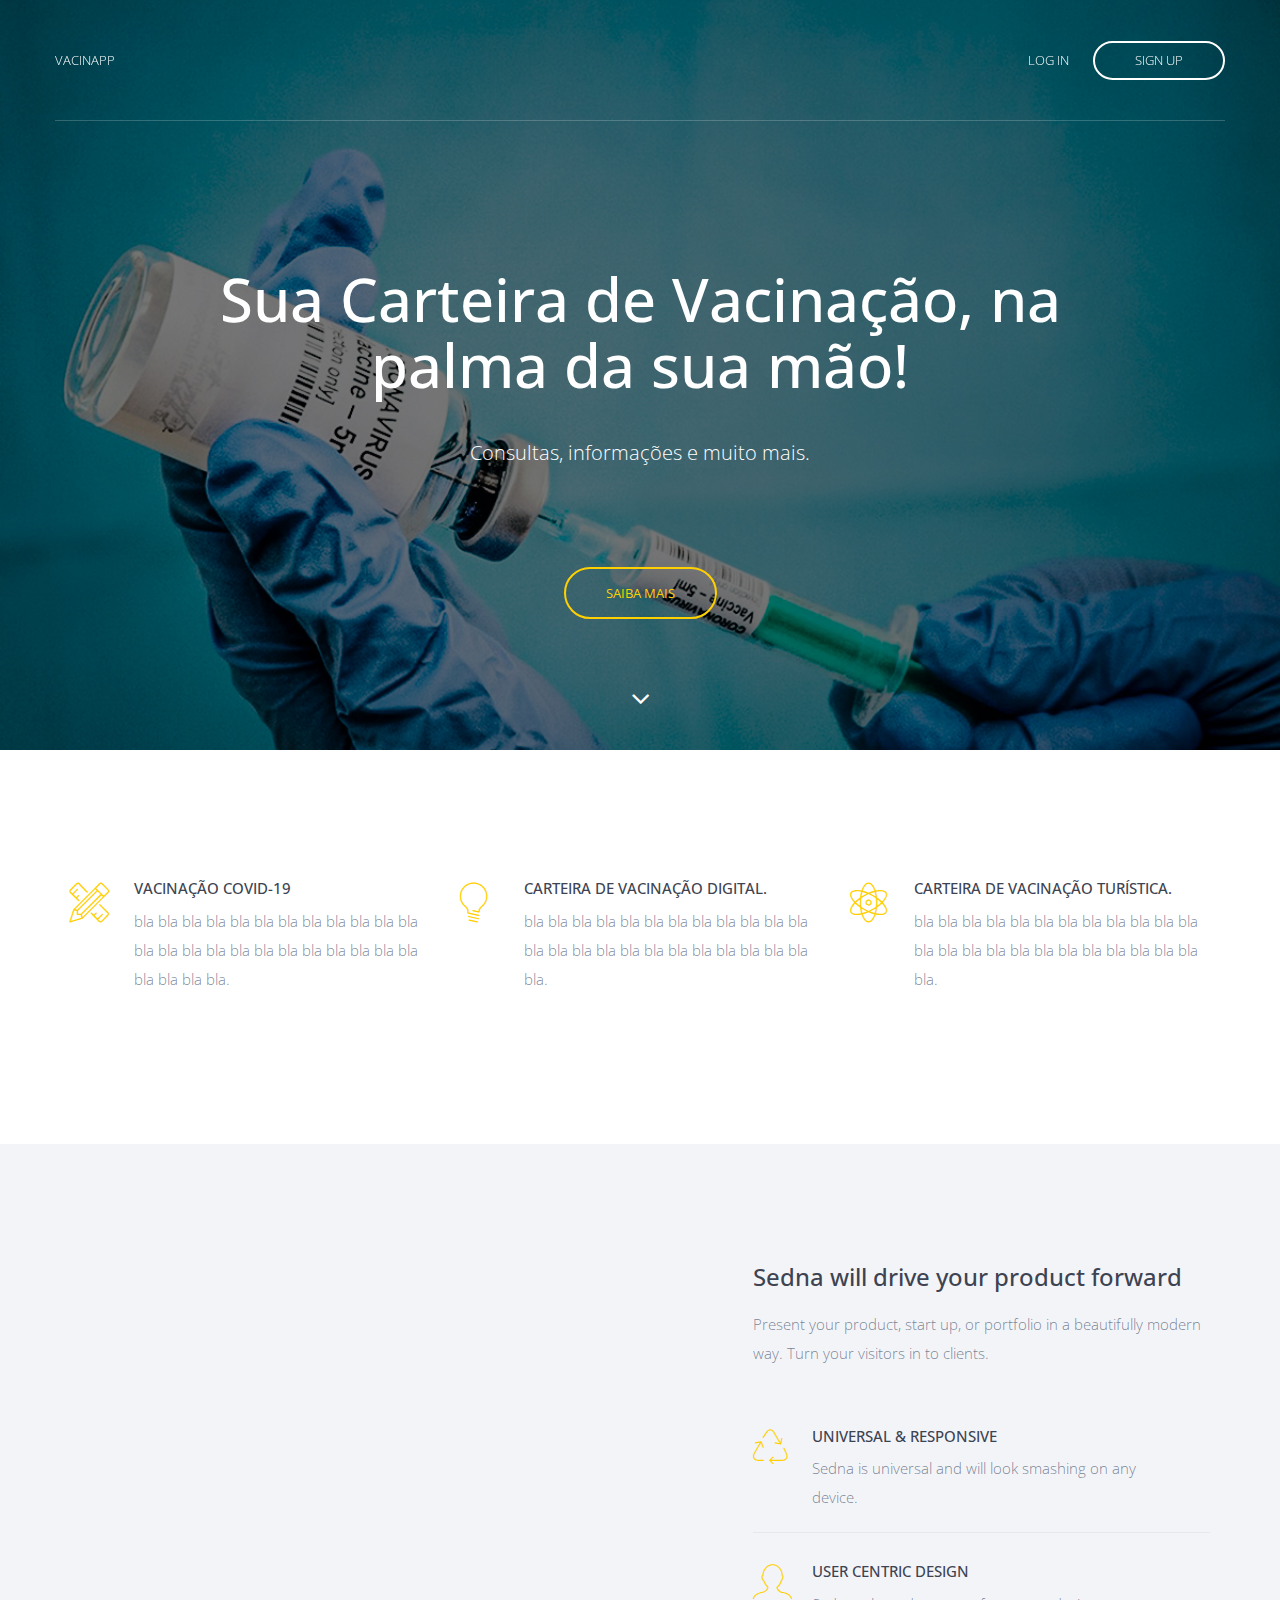
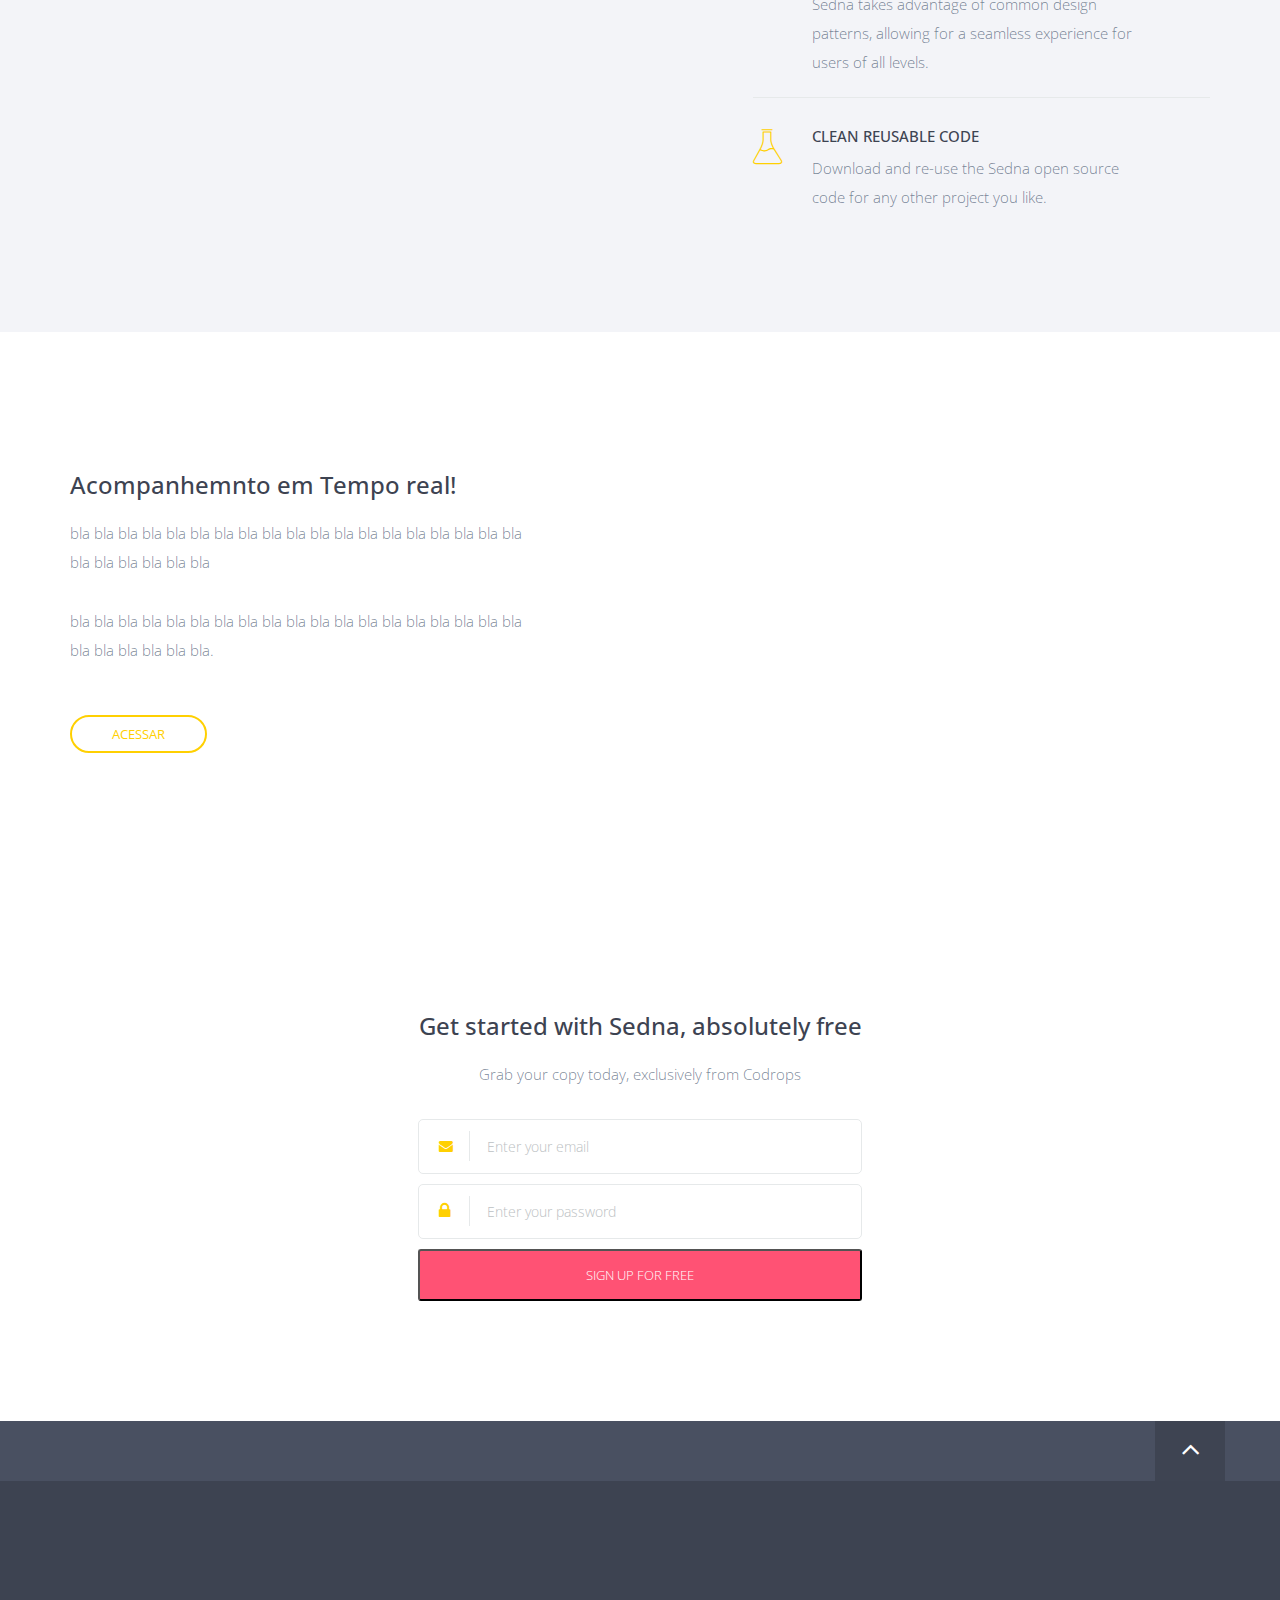
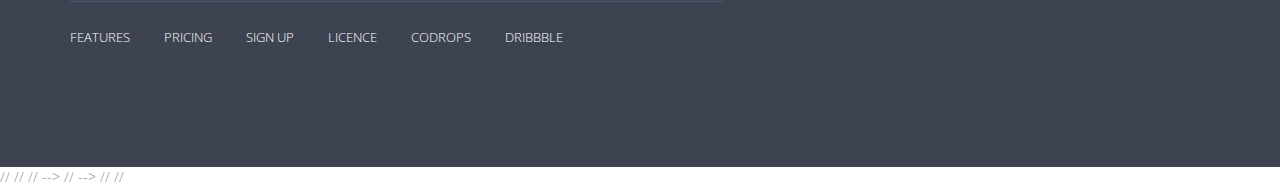
<file: index.html>
<!doctype html>
<!--[if lt IE 7]>      <html class="no-js lt-ie9 lt-ie8 lt-ie7" lang=""> <![endif]-->
<!--[if IE 7]>         <html class="no-js lt-ie9 lt-ie8" lang=""> <![endif]-->
<!--[if IE 8]>         <html class="no-js lt-ie9" lang=""> <![endif]-->
<!--[if gt IE 8]><!--> <html class="no-js" lang=""> <!--<![endif]-->
<head>
    <meta charset="utf-8">
    <!--<meta http-equiv="X-UA-Compatible" content="IE=edge,chrome=1">-->
    <meta http-equiv="X-UA-Compatible" content="IE=edge" />
    <title>VacinApp - Carte digital de Vacinação.</title>
    <meta name="description" content="">
    <meta name="viewport" content="width=device-width, initial-scale=1">
    <!-- <link rel="apple-touch-icon" href="apple-touch-icon.png">
    <link rel="icon" type="image/png" href="favicon-32x32.png" sizes="32x32" />
    <link rel="icon" type="image/png" href="favicon-16x16.png" sizes="16x16" /> -->
    <link rel="stylesheet" href="css/normalize.min.css">
    <link rel="stylesheet" href="css/bootstrap.min.css">
    <!-- <link rel="stylesheet" href="css/jquery.fancybox.css"> -->
    <link rel="stylesheet" href="css/flexslider.css">
    <link rel="stylesheet" href="css/styles.css">
    <link rel="stylesheet" href="css/queries.css">
    <link rel="stylesheet" href="css/etline-font.css">
    <link rel="stylesheet" href="bower_components/animate.css/animate.min.css">
    <link rel="stylesheet" href="http://maxcdn.bootstrapcdn.com/font-awesome/4.3.0/css/font-awesome.min.css">
    <script src="js/vendor/modernizr-2.8.3-respond-1.4.2.min.js"></script>
</head>
<body id="top">
    <!--[if lt IE 8]>
    <p class="browserupgrade">You are using an <strong>outdated</strong> browser. Please <a href="http://browsehappy.com/">upgrade your browser</a> to improve your experience.</p>
    <![endif]-->
    <section class="hero">
        <section class="navigation">
            <header>
                <div class="header-content">
                    <!-- <div class="logo"><a href="#"><img src="img/sedna-logo.png" alt="Sedna logo"></a></div> -->

                    <div li><a href="#features">VacinApp</a></li>
                    <div class="header-nav">
                        <nav>
                            <!-- <ul class="primary-nav">
                                <li><a href="#features">Features</a></li>
                                <li><a href="#assets">Assets</a></li>
                                <li><a href="#blog">Blog</a></li>
                                <li><a href="#download">Download</a></li>
                            </ul> -->
                            <ul class="member-actions">
                                <li><a href="/login.html" class="login">Log in</a></li>
                                <li><a href="#download" class="btn-white btn-small">Sign up</a></li>
                            </ul>
                        </nav>
                    </div>
                    <div class="navicon">
                        <a class="nav-toggle" href="#"><span></span></a>
                    </div>
                </div>
            </header>
        </section>
        <div class="container">
            <div class="row">
                <div class="col-md-10 col-md-offset-1">
                    <div class="hero-content text-center">
                        <h1>Sua Carteira de Vacinação, na palma da sua mão!</h1>
                        <p class="intro">Consultas, informações e muito mais.</p>
                        <a href="#"  href="#" class="btn btn-accent btn-large">Saiba Mais</a>
                    </div>
                </div>
            </div>
        </div>
        <div class="down-arrow floating-arrow"><a href="#"><i class="fa fa-angle-down"></i></a></div>
    </section>
    <section class="intro section-padding">
        <div class="container">
            <div class="row">
                <div class="col-md-4 intro-feature">
                    <div class="intro-icon">
                        <span data-icon="&#xe033;" class="icon"></span>
                    </div>
                    <div class="intro-content">
                        <h5>Vacinação Covid-19</h5>
                        <p>bla bla bla bla bla bla bla bla bla bla bla bla bla bla bla bla bla bla bla bla bla bla bla bla bla bla bla bla.</p>
                    </div>
                </div>
                <div class="col-md-4 intro-feature">
                    <div class="intro-icon">
                        <span data-icon="&#xe030;" class="icon"></span>
                    </div>
                    <div class="intro-content">
                        <h5>Carteira de Vacinação Digital.</h5>
                        <p>bla bla bla bla bla bla bla bla bla bla bla bla bla bla bla bla bla bla bla bla bla bla bla bla bla.</p>
                    </div>
                </div>
                <div class="col-md-4 intro-feature">
                    <div class="intro-icon">
                        <span data-icon="&#xe046;" class="icon"></span>
                    </div>
                    <div class="intro-content last">
                        <h5>Carteira de Vacinação Turística.</h5>
                        <p>bla bla bla bla bla bla bla bla bla bla bla bla bla bla bla bla bla bla bla bla bla bla bla bla bla.</p>
                    </div>
                </div>
            </div>
        </div>
    </section>
    <section class="features section-padding" id="features">
        <div class="container">
            <div class="row">
                <div class="col-md-5 col-md-offset-7">
                    <div class="feature-list">
                        <h3>Sedna will drive your product forward</h3>
                        <p>Present your product, start up, or portfolio in a beautifully modern way. Turn your visitors in to clients.</p>
                        <ul class="features-stack">
                            <li class="feature-item">
                                <div class="feature-icon">
                                    <span data-icon="&#xe03e;" class="icon"></span>
                                </div>
                                <div class="feature-content">
                                    <h5>Universal & Responsive</h5>
                                    <p>Sedna is universal and will look smashing on any device.</p>
                                </div>
                            </li>
                            <li class="feature-item">
                                <div class="feature-icon">
                                    <span data-icon="&#xe040;" class="icon"></span>
                                </div>
                                <div class="feature-content">
                                    <h5>User Centric Design</h5>
                                    <p>Sedna takes advantage of common design patterns, allowing for a seamless experience for users of all levels.</p>
                                </div>
                            </li>
                            <li class="feature-item">
                                <div class="feature-icon">
                                    <span data-icon="&#xe03c;" class="icon"></span>
                                </div>
                                <div class="feature-content">
                                    <h5>Clean reusable code</h5>
                                    <p>Download and re-use the Sedna open source code for any other project you like.</p>
                                </div>
                            </li>
                        </ul>
                    </div>
                </div>
            </div>
        </div>
        <div class="device-showcase">
            <div class="devices">
                <div class="ipad-wrap wp1"></div>
                <div class="iphone-wrap wp2"></div>
            </div>
        </div>
        <div class="responsive-feature-img"><img src="img/devices.png" alt="responsive devices"></div>
    </section>
    <section class="features-extra section-padding" id="assets">
        <div class="container">
            <div class="row">
                <div class="col-md-5">
                    <div class="feature-list">
                        <h3>Acompanhemnto em Tempo real!</h3>
                        <p>bla bla bla bla bla bla bla bla bla bla bla bla bla bla bla bla bla bla bla bla bla bla bla bla bla </p>
                        <p>bla bla bla bla bla bla bla bla bla bla bla bla bla bla bla bla bla bla bla bla bla bla bla bla bla.</p>
                        <a href="#" class="btn btn-ghost btn-accent btn-small">Acessar</a>
                    </div>
                </div>
            </div>
        </div>
        <div class="macbook-wrap wp3"></div>
        <div class="responsive-feature-img"><img src="img/macbook-pro.png" alt="responsive devices"></div>
    </section>
    <!-- <section class="hero-strip section-padding">
        <div class="container">
            <div class="col-md-12 text-center">
                <h2>
                Customise Sedna with the included <span class="sketch">Sketch <i class="version">3</i></span> file
                </h2>
                <p>Change/swap/edit every aspect of Sedna before you hit development with the included Sketch file.</p>
                <a href="#" class="btn btn-ghost btn-accent btn-large">Download now!</a>
                <div class="logo-placeholder floating-logo"><img src="img/sketch-logo.png" alt="Sketch Logo"></div>
            </div>
        </div>
    </section> -->
    
    <!-- <section class="testimonial-slider section-padding text-center">
        <div class="container">
            <div class="row">
                <div class="col-md-12">
                    <div class="flexslider">
                        <ul class="slides">
                            <li>
                                <div class="avatar"><img src="img/avatar.jpg" alt="Sedna Testimonial Avatar"></div>
                                <h2>"Lorem ipsum dolor sit amet, nullam lucia nisi."</h2>
                                <p class="author">Peter Finlan, Product Designer.</p>
                            </li>
                            <li>
                                <div class="avatar"><img src="img/mani.jpg" alt="Sedna Testimonial Avatar"></div>
                                <h2>"Nunc vel maximus purus. Nullam ac urna ornare."</h2>
                                <p class="author">Manoela Ilic, Founder @ Codrops.</p>
                            </li>
                            <li>
                                <div class="avatar"><img src="img/130.jpg" alt="Sedna Testimonial Avatar"></div>
                                <h2>"Nullam ac urna ornare, ultrices nisl ut, lacinia nisi."</h2>
                                <p class="author">Blaz Robar, Pixel Guru</p>
                            </li>
                        </ul>
                    </div>
                </div>
            </div>
        </div>
    </section> -->
    <section class="sign-up section-padding text-center" id="download">
        <div class="container">
            <div class="row">
                <div class="col-md-6 col-md-offset-3">
                    <h3>Get started with Sedna, absolutely free</h3>
                    <p>Grab your copy today, exclusively from Codrops</p>
                    <form class="signup-form" action="#" method="POST" role="form">
                        <div class="form-input-group">
                            <i class="fa fa-envelope"></i><input type="text" class="" placeholder="Enter your email" required>
                        </div>
                        <div class="form-input-group">
                            <i class="fa fa-lock"></i><input type="text" class="" placeholder="Enter your password" required>
                        </div>
                        <button type="submit" class="btn-fill sign-up-btn">Sign up for free</button>
                    </form>
                </div>
            </div>
        </div>
    </section>
    <section class="to-top">
        <div class="container">
            <div class="row">
                <div class="to-top-wrap">
                    <a href="#top" class="top"><i class="fa fa-angle-up"></i></a>
                </div>
            </div>
        </div>
    </section>
    <footer>
        <div class="container">
            <div class="row">
                <div class="col-md-7">
                    <div class="footer-links">
                        <ul class="footer-group">
                            <li><a href="#">Features</a></li>
                            <li><a href="#">Pricing</a></li>
                            <li><a href="#">Sign up</a></li>
                            <li><a href="http://tympanus.net/codrops/licensing/">Licence</a></li>
                            <li><a href="http://tympanus.net/codrops/">Codrops</a></li>
                            <li><a href="http://www.dribbble.com/">Dribbble</a></li>
                        </ul>
                        <!-- <p>Copyright © 2015 <a href="#">Sedna</a><br>
                        <a href="http://tympanus.net/codrops/licensing/">Licence</a> | Crafted with <span class="fa fa-heart pulse2"></span> for <a href="https://tympanus.net/codrops/">Codrops</a>.</p> -->
                    </div>
                </div>
                <!-- <div class="social-share">
                    <p>Share Sedna with your friends</p>
                    <a href="#" class="twitter-share"><i class="fa fa-twitter"></i></a> <a href="#" class="facebook-share"><i class="fa fa-facebook"></i></a>
                </div> -->
            </div>
        </div>
    </footer>
    <script src="http://ajax.googleapis.com/ajax/libs/jquery/1.11.2/jquery.min.js"></script>
    <script>window.jQuery || document.write('<script src="js/vendor/jquery-1.11.2.min.js"><\/script>')</script>
    <script src="bower_components/retina.js/dist/retina.js"></script>
    // <script src="js/jquery.fancybox.pack.js"></script>
    <script src="js/vendor/bootstrap.min.js"></script>
    // <script src="js/scripts.js"></script>
    // <script src="js/jquery.flexslider-min.js"></script> -->
    // <script src="bower_components/classie/classie.js"></script> -->
    // <script src="bower_components/jquery-waypoints/lib/jquery.waypoints.min.js"></script>
    // <!-- Google Analytics: change UA-XXXXX-X to be your site's ID.
    // <script>
    // (function(b,o,i,l,e,r){b.GoogleAnalyticsObject=l;b[l]||(b[l]=
    // function(){(b[l].q=b[l].q||[]).push(arguments)});b[l].l=+new Date;
    // e=o.createElement(i);r=o.getElementsByTagName(i)[0];
    // e.src='//www.google-analytics.com/analytics.js';
    // r.parentNode.insertBefore(e,r)}(window,document,'script','ga'));
    // ga('create','UA-XXXXX-X','auto');ga('send','pageview');
    // </script> -->
</body>
</html>
</file>
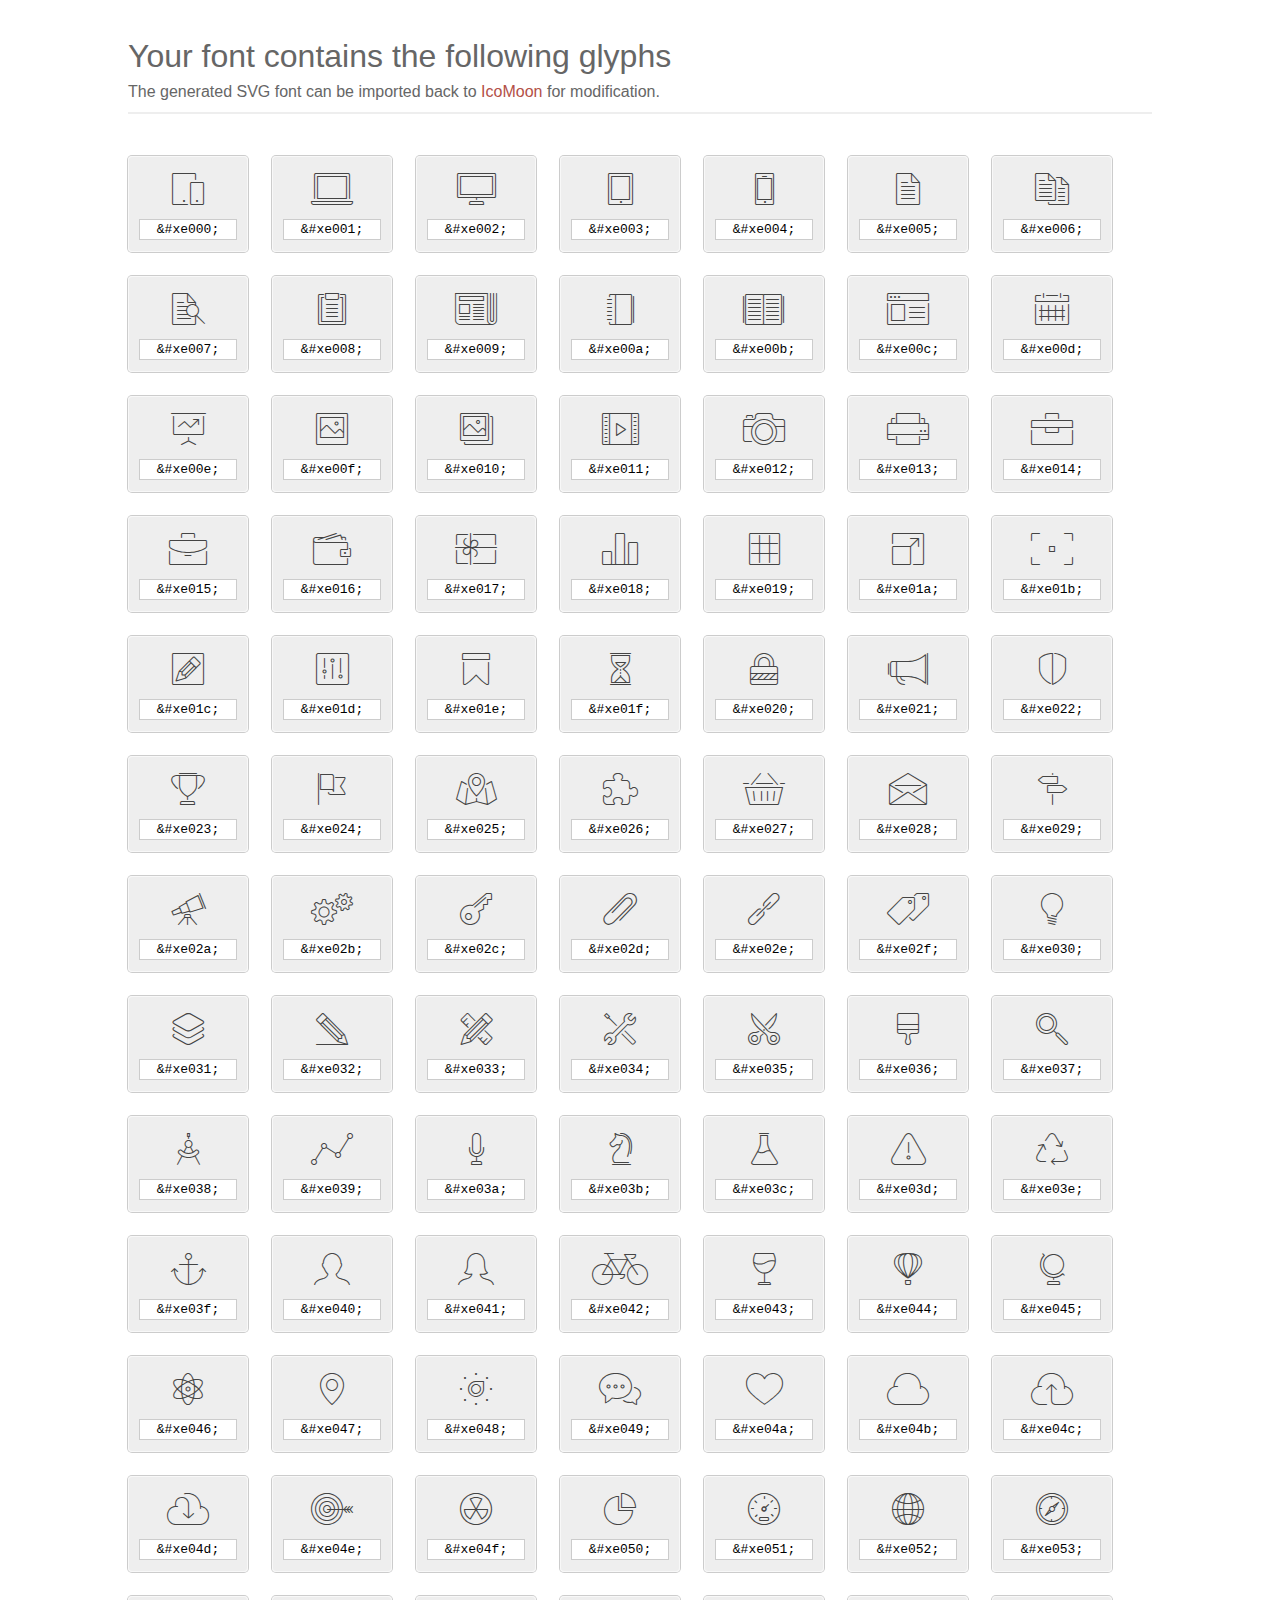
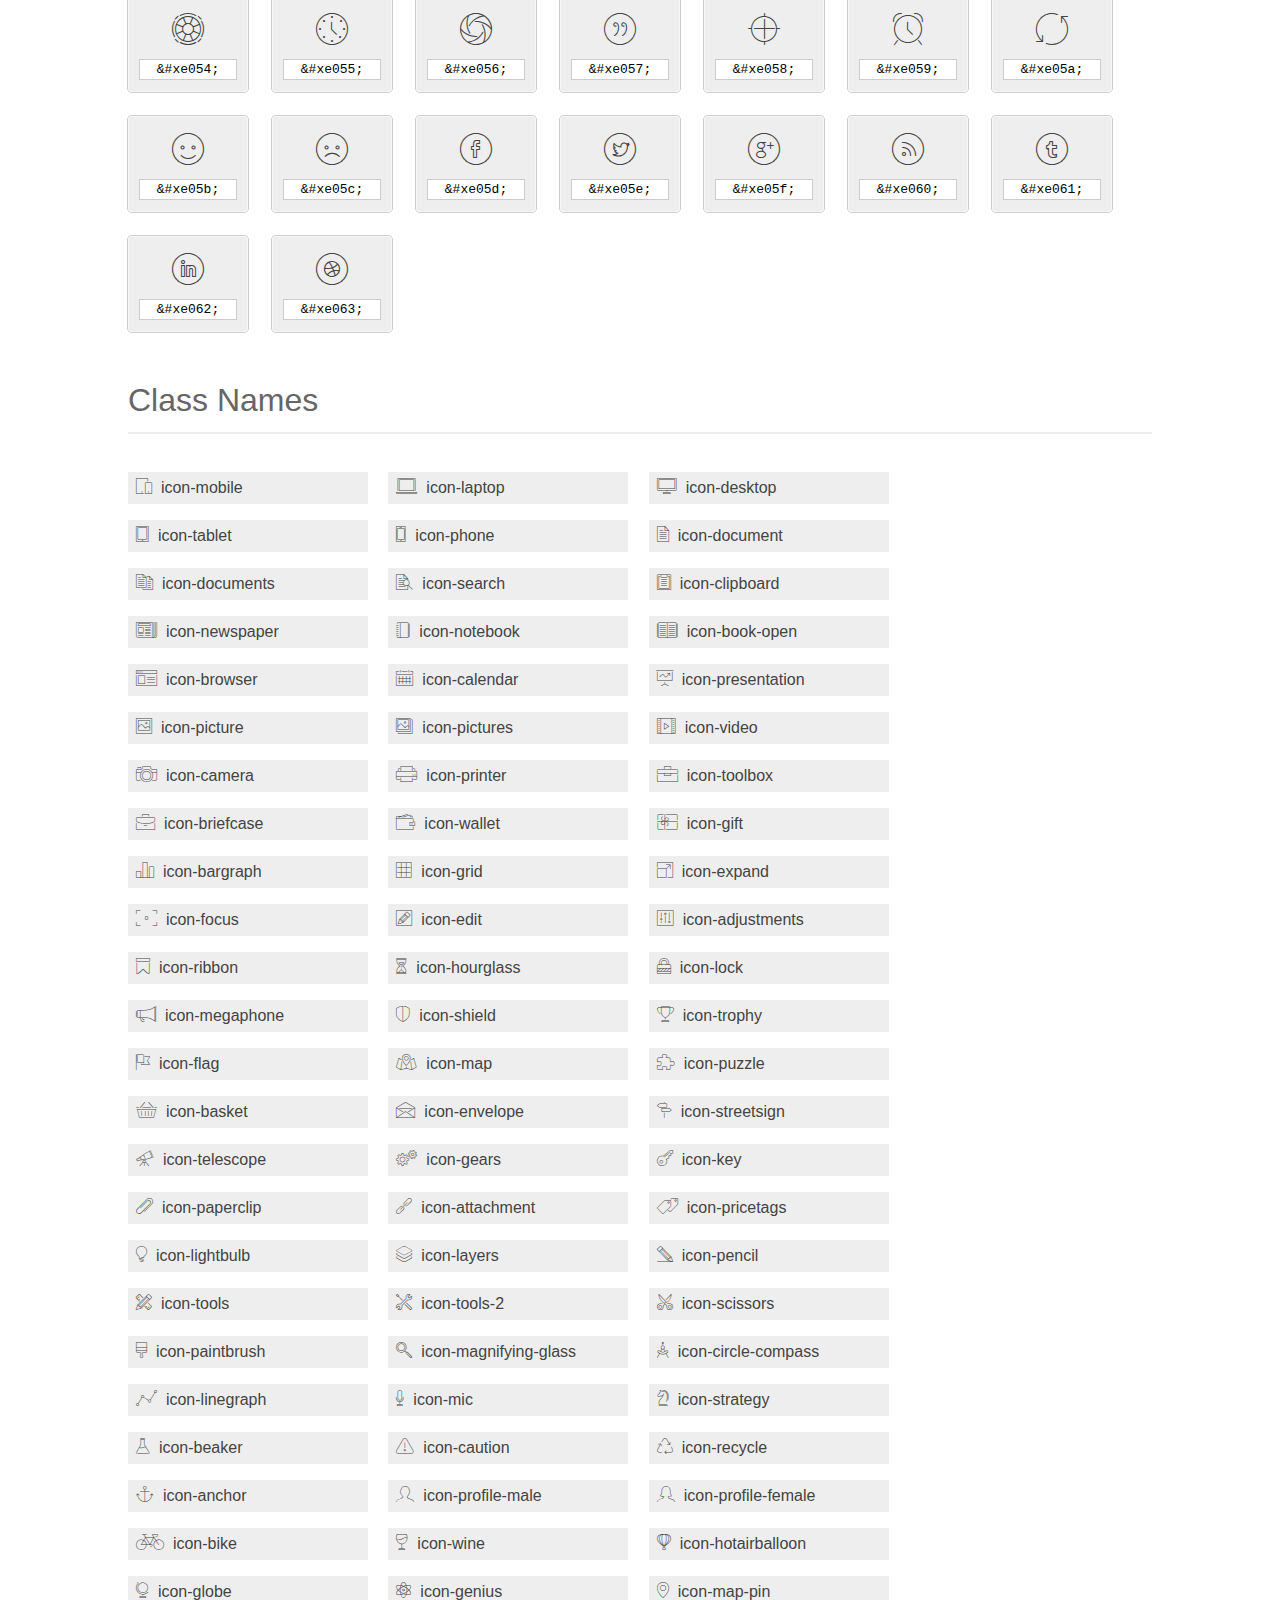
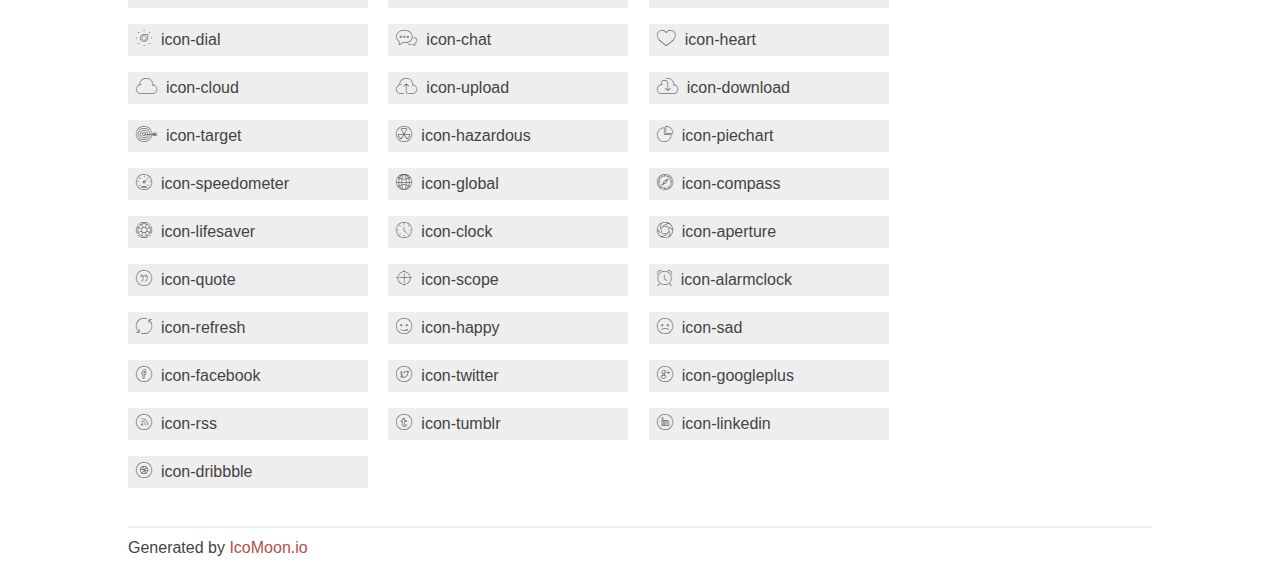
<file: fonts/et-line-font/index.html>
<!doctype html>
<html>
<head>
<title>Your Font/Glyphs</title>
<link rel="stylesheet" href="style.css" />
<!--[if lte IE 7]><script src="lte-ie7.js"></script><![endif]-->
<style>
	section, header, footer {display: block;}
	body {
		font-family: sans-serif;
		color: #444;
		line-height: 1.5;
		font-size: 1em;
	}
	* {
		-moz-box-sizing: border-box;
		-webkit-box-sizing: border-box;
		box-sizing: border-box;
		margin: 0;
		padding: 0;
	}
	.glyph {
		font-size: 16px;
		float: left;
		text-align: center;
		background: #eee;
		padding: .75em;
		margin: .75em 1.5em .75em 0;
		width: 7.5em;
		border-radius: .25em;
		box-shadow: inset 0 0 0 1px #f8f8f8, 0 0 0 1px #CCC;
	}
	.glyph input {
		font-family: consolas, monospace;
		font-size: 13px;
		width: 100%;
		text-align: center;
		border: 0;
		box-shadow: 0 0 0 1px #ccc;
		padding: .125em;
	}
	.w-main {
		width: 80%;
	}
	.centered {
		margin-left: auto;
		margin-right: auto;
	}
	.fs1 {
		font-size: 2em;
	}
	header {
		margin: 2em 0;
		padding-bottom: .5em;
		color: #666;
		box-shadow: 0 2px #eee;
	}
	header h1 {
		font-size: 2em;
		font-weight: normal;
	}
	.clearfix:before, .clearfix:after { content: ""; display: table; }
	.clearfix:after, .clear { clear: both; }
	footer {
		margin-top: 2em;
		padding: .5em 0;
		box-shadow: 0 -2px #eee;
	}
	a, a:visited {
		color: #B35047;
		text-decoration: none;
	}
	a:hover, a:focus {color: #000;}
	.box1 {
		font-size: 16px;
		display: inline-block;
		width: 15em;
		padding: .25em .5em;
		background: #eee;
		margin: .5em 1em .5em 0;
	}
</style>
</head>
<body>
	<div class="w-main centered">
	<section class="mtm clearfix" id="glyphs">
	<header>
		<h1>Your font contains the following glyphs</h1>
		<p>The generated SVG font can be imported back to <a href="http://icomoon.io/app">IcoMoon</a> for modification.</p>
	</header>
	<div class="glyph">
		<div class="fs1" aria-hidden="true" data-icon="&#xe000;"></div>
		<input type="text" readonly="readonly" value="&amp;#xe000;" />
	</div>
	<div class="glyph">
		<div class="fs1" aria-hidden="true" data-icon="&#xe001;"></div>
		<input type="text" readonly="readonly" value="&amp;#xe001;" />
	</div>
	<div class="glyph">
		<div class="fs1" aria-hidden="true" data-icon="&#xe002;"></div>
		<input type="text" readonly="readonly" value="&amp;#xe002;" />
	</div>
	<div class="glyph">
		<div class="fs1" aria-hidden="true" data-icon="&#xe003;"></div>
		<input type="text" readonly="readonly" value="&amp;#xe003;" />
	</div>
	<div class="glyph">
		<div class="fs1" aria-hidden="true" data-icon="&#xe004;"></div>
		<input type="text" readonly="readonly" value="&amp;#xe004;" />
	</div>
	<div class="glyph">
		<div class="fs1" aria-hidden="true" data-icon="&#xe005;"></div>
		<input type="text" readonly="readonly" value="&amp;#xe005;" />
	</div>
	<div class="glyph">
		<div class="fs1" aria-hidden="true" data-icon="&#xe006;"></div>
		<input type="text" readonly="readonly" value="&amp;#xe006;" />
	</div>
	<div class="glyph">
		<div class="fs1" aria-hidden="true" data-icon="&#xe007;"></div>
		<input type="text" readonly="readonly" value="&amp;#xe007;" />
	</div>
	<div class="glyph">
		<div class="fs1" aria-hidden="true" data-icon="&#xe008;"></div>
		<input type="text" readonly="readonly" value="&amp;#xe008;" />
	</div>
	<div class="glyph">
		<div class="fs1" aria-hidden="true" data-icon="&#xe009;"></div>
		<input type="text" readonly="readonly" value="&amp;#xe009;" />
	</div>
	<div class="glyph">
		<div class="fs1" aria-hidden="true" data-icon="&#xe00a;"></div>
		<input type="text" readonly="readonly" value="&amp;#xe00a;" />
	</div>
	<div class="glyph">
		<div class="fs1" aria-hidden="true" data-icon="&#xe00b;"></div>
		<input type="text" readonly="readonly" value="&amp;#xe00b;" />
	</div>
	<div class="glyph">
		<div class="fs1" aria-hidden="true" data-icon="&#xe00c;"></div>
		<input type="text" readonly="readonly" value="&amp;#xe00c;" />
	</div>
	<div class="glyph">
		<div class="fs1" aria-hidden="true" data-icon="&#xe00d;"></div>
		<input type="text" readonly="readonly" value="&amp;#xe00d;" />
	</div>
	<div class="glyph">
		<div class="fs1" aria-hidden="true" data-icon="&#xe00e;"></div>
		<input type="text" readonly="readonly" value="&amp;#xe00e;" />
	</div>
	<div class="glyph">
		<div class="fs1" aria-hidden="true" data-icon="&#xe00f;"></div>
		<input type="text" readonly="readonly" value="&amp;#xe00f;" />
	</div>
	<div class="glyph">
		<div class="fs1" aria-hidden="true" data-icon="&#xe010;"></div>
		<input type="text" readonly="readonly" value="&amp;#xe010;" />
	</div>
	<div class="glyph">
		<div class="fs1" aria-hidden="true" data-icon="&#xe011;"></div>
		<input type="text" readonly="readonly" value="&amp;#xe011;" />
	</div>
	<div class="glyph">
		<div class="fs1" aria-hidden="true" data-icon="&#xe012;"></div>
		<input type="text" readonly="readonly" value="&amp;#xe012;" />
	</div>
	<div class="glyph">
		<div class="fs1" aria-hidden="true" data-icon="&#xe013;"></div>
		<input type="text" readonly="readonly" value="&amp;#xe013;" />
	</div>
	<div class="glyph">
		<div class="fs1" aria-hidden="true" data-icon="&#xe014;"></div>
		<input type="text" readonly="readonly" value="&amp;#xe014;" />
	</div>
	<div class="glyph">
		<div class="fs1" aria-hidden="true" data-icon="&#xe015;"></div>
		<input type="text" readonly="readonly" value="&amp;#xe015;" />
	</div>
	<div class="glyph">
		<div class="fs1" aria-hidden="true" data-icon="&#xe016;"></div>
		<input type="text" readonly="readonly" value="&amp;#xe016;" />
	</div>
	<div class="glyph">
		<div class="fs1" aria-hidden="true" data-icon="&#xe017;"></div>
		<input type="text" readonly="readonly" value="&amp;#xe017;" />
	</div>
	<div class="glyph">
		<div class="fs1" aria-hidden="true" data-icon="&#xe018;"></div>
		<input type="text" readonly="readonly" value="&amp;#xe018;" />
	</div>
	<div class="glyph">
		<div class="fs1" aria-hidden="true" data-icon="&#xe019;"></div>
		<input type="text" readonly="readonly" value="&amp;#xe019;" />
	</div>
	<div class="glyph">
		<div class="fs1" aria-hidden="true" data-icon="&#xe01a;"></div>
		<input type="text" readonly="readonly" value="&amp;#xe01a;" />
	</div>
	<div class="glyph">
		<div class="fs1" aria-hidden="true" data-icon="&#xe01b;"></div>
		<input type="text" readonly="readonly" value="&amp;#xe01b;" />
	</div>
	<div class="glyph">
		<div class="fs1" aria-hidden="true" data-icon="&#xe01c;"></div>
		<input type="text" readonly="readonly" value="&amp;#xe01c;" />
	</div>
	<div class="glyph">
		<div class="fs1" aria-hidden="true" data-icon="&#xe01d;"></div>
		<input type="text" readonly="readonly" value="&amp;#xe01d;" />
	</div>
	<div class="glyph">
		<div class="fs1" aria-hidden="true" data-icon="&#xe01e;"></div>
		<input type="text" readonly="readonly" value="&amp;#xe01e;" />
	</div>
	<div class="glyph">
		<div class="fs1" aria-hidden="true" data-icon="&#xe01f;"></div>
		<input type="text" readonly="readonly" value="&amp;#xe01f;" />
	</div>
	<div class="glyph">
		<div class="fs1" aria-hidden="true" data-icon="&#xe020;"></div>
		<input type="text" readonly="readonly" value="&amp;#xe020;" />
	</div>
	<div class="glyph">
		<div class="fs1" aria-hidden="true" data-icon="&#xe021;"></div>
		<input type="text" readonly="readonly" value="&amp;#xe021;" />
	</div>
	<div class="glyph">
		<div class="fs1" aria-hidden="true" data-icon="&#xe022;"></div>
		<input type="text" readonly="readonly" value="&amp;#xe022;" />
	</div>
	<div class="glyph">
		<div class="fs1" aria-hidden="true" data-icon="&#xe023;"></div>
		<input type="text" readonly="readonly" value="&amp;#xe023;" />
	</div>
	<div class="glyph">
		<div class="fs1" aria-hidden="true" data-icon="&#xe024;"></div>
		<input type="text" readonly="readonly" value="&amp;#xe024;" />
	</div>
	<div class="glyph">
		<div class="fs1" aria-hidden="true" data-icon="&#xe025;"></div>
		<input type="text" readonly="readonly" value="&amp;#xe025;" />
	</div>
	<div class="glyph">
		<div class="fs1" aria-hidden="true" data-icon="&#xe026;"></div>
		<input type="text" readonly="readonly" value="&amp;#xe026;" />
	</div>
	<div class="glyph">
		<div class="fs1" aria-hidden="true" data-icon="&#xe027;"></div>
		<input type="text" readonly="readonly" value="&amp;#xe027;" />
	</div>
	<div class="glyph">
		<div class="fs1" aria-hidden="true" data-icon="&#xe028;"></div>
		<input type="text" readonly="readonly" value="&amp;#xe028;" />
	</div>
	<div class="glyph">
		<div class="fs1" aria-hidden="true" data-icon="&#xe029;"></div>
		<input type="text" readonly="readonly" value="&amp;#xe029;" />
	</div>
	<div class="glyph">
		<div class="fs1" aria-hidden="true" data-icon="&#xe02a;"></div>
		<input type="text" readonly="readonly" value="&amp;#xe02a;" />
	</div>
	<div class="glyph">
		<div class="fs1" aria-hidden="true" data-icon="&#xe02b;"></div>
		<input type="text" readonly="readonly" value="&amp;#xe02b;" />
	</div>
	<div class="glyph">
		<div class="fs1" aria-hidden="true" data-icon="&#xe02c;"></div>
		<input type="text" readonly="readonly" value="&amp;#xe02c;" />
	</div>
	<div class="glyph">
		<div class="fs1" aria-hidden="true" data-icon="&#xe02d;"></div>
		<input type="text" readonly="readonly" value="&amp;#xe02d;" />
	</div>
	<div class="glyph">
		<div class="fs1" aria-hidden="true" data-icon="&#xe02e;"></div>
		<input type="text" readonly="readonly" value="&amp;#xe02e;" />
	</div>
	<div class="glyph">
		<div class="fs1" aria-hidden="true" data-icon="&#xe02f;"></div>
		<input type="text" readonly="readonly" value="&amp;#xe02f;" />
	</div>
	<div class="glyph">
		<div class="fs1" aria-hidden="true" data-icon="&#xe030;"></div>
		<input type="text" readonly="readonly" value="&amp;#xe030;" />
	</div>
	<div class="glyph">
		<div class="fs1" aria-hidden="true" data-icon="&#xe031;"></div>
		<input type="text" readonly="readonly" value="&amp;#xe031;" />
	</div>
	<div class="glyph">
		<div class="fs1" aria-hidden="true" data-icon="&#xe032;"></div>
		<input type="text" readonly="readonly" value="&amp;#xe032;" />
	</div>
	<div class="glyph">
		<div class="fs1" aria-hidden="true" data-icon="&#xe033;"></div>
		<input type="text" readonly="readonly" value="&amp;#xe033;" />
	</div>
	<div class="glyph">
		<div class="fs1" aria-hidden="true" data-icon="&#xe034;"></div>
		<input type="text" readonly="readonly" value="&amp;#xe034;" />
	</div>
	<div class="glyph">
		<div class="fs1" aria-hidden="true" data-icon="&#xe035;"></div>
		<input type="text" readonly="readonly" value="&amp;#xe035;" />
	</div>
	<div class="glyph">
		<div class="fs1" aria-hidden="true" data-icon="&#xe036;"></div>
		<input type="text" readonly="readonly" value="&amp;#xe036;" />
	</div>
	<div class="glyph">
		<div class="fs1" aria-hidden="true" data-icon="&#xe037;"></div>
		<input type="text" readonly="readonly" value="&amp;#xe037;" />
	</div>
	<div class="glyph">
		<div class="fs1" aria-hidden="true" data-icon="&#xe038;"></div>
		<input type="text" readonly="readonly" value="&amp;#xe038;" />
	</div>
	<div class="glyph">
		<div class="fs1" aria-hidden="true" data-icon="&#xe039;"></div>
		<input type="text" readonly="readonly" value="&amp;#xe039;" />
	</div>
	<div class="glyph">
		<div class="fs1" aria-hidden="true" data-icon="&#xe03a;"></div>
		<input type="text" readonly="readonly" value="&amp;#xe03a;" />
	</div>
	<div class="glyph">
		<div class="fs1" aria-hidden="true" data-icon="&#xe03b;"></div>
		<input type="text" readonly="readonly" value="&amp;#xe03b;" />
	</div>
	<div class="glyph">
		<div class="fs1" aria-hidden="true" data-icon="&#xe03c;"></div>
		<input type="text" readonly="readonly" value="&amp;#xe03c;" />
	</div>
	<div class="glyph">
		<div class="fs1" aria-hidden="true" data-icon="&#xe03d;"></div>
		<input type="text" readonly="readonly" value="&amp;#xe03d;" />
	</div>
	<div class="glyph">
		<div class="fs1" aria-hidden="true" data-icon="&#xe03e;"></div>
		<input type="text" readonly="readonly" value="&amp;#xe03e;" />
	</div>
	<div class="glyph">
		<div class="fs1" aria-hidden="true" data-icon="&#xe03f;"></div>
		<input type="text" readonly="readonly" value="&amp;#xe03f;" />
	</div>
	<div class="glyph">
		<div class="fs1" aria-hidden="true" data-icon="&#xe040;"></div>
		<input type="text" readonly="readonly" value="&amp;#xe040;" />
	</div>
	<div class="glyph">
		<div class="fs1" aria-hidden="true" data-icon="&#xe041;"></div>
		<input type="text" readonly="readonly" value="&amp;#xe041;" />
	</div>
	<div class="glyph">
		<div class="fs1" aria-hidden="true" data-icon="&#xe042;"></div>
		<input type="text" readonly="readonly" value="&amp;#xe042;" />
	</div>
	<div class="glyph">
		<div class="fs1" aria-hidden="true" data-icon="&#xe043;"></div>
		<input type="text" readonly="readonly" value="&amp;#xe043;" />
	</div>
	<div class="glyph">
		<div class="fs1" aria-hidden="true" data-icon="&#xe044;"></div>
		<input type="text" readonly="readonly" value="&amp;#xe044;" />
	</div>
	<div class="glyph">
		<div class="fs1" aria-hidden="true" data-icon="&#xe045;"></div>
		<input type="text" readonly="readonly" value="&amp;#xe045;" />
	</div>
	<div class="glyph">
		<div class="fs1" aria-hidden="true" data-icon="&#xe046;"></div>
		<input type="text" readonly="readonly" value="&amp;#xe046;" />
	</div>
	<div class="glyph">
		<div class="fs1" aria-hidden="true" data-icon="&#xe047;"></div>
		<input type="text" readonly="readonly" value="&amp;#xe047;" />
	</div>
	<div class="glyph">
		<div class="fs1" aria-hidden="true" data-icon="&#xe048;"></div>
		<input type="text" readonly="readonly" value="&amp;#xe048;" />
	</div>
	<div class="glyph">
		<div class="fs1" aria-hidden="true" data-icon="&#xe049;"></div>
		<input type="text" readonly="readonly" value="&amp;#xe049;" />
	</div>
	<div class="glyph">
		<div class="fs1" aria-hidden="true" data-icon="&#xe04a;"></div>
		<input type="text" readonly="readonly" value="&amp;#xe04a;" />
	</div>
	<div class="glyph">
		<div class="fs1" aria-hidden="true" data-icon="&#xe04b;"></div>
		<input type="text" readonly="readonly" value="&amp;#xe04b;" />
	</div>
	<div class="glyph">
		<div class="fs1" aria-hidden="true" data-icon="&#xe04c;"></div>
		<input type="text" readonly="readonly" value="&amp;#xe04c;" />
	</div>
	<div class="glyph">
		<div class="fs1" aria-hidden="true" data-icon="&#xe04d;"></div>
		<input type="text" readonly="readonly" value="&amp;#xe04d;" />
	</div>
	<div class="glyph">
		<div class="fs1" aria-hidden="true" data-icon="&#xe04e;"></div>
		<input type="text" readonly="readonly" value="&amp;#xe04e;" />
	</div>
	<div class="glyph">
		<div class="fs1" aria-hidden="true" data-icon="&#xe04f;"></div>
		<input type="text" readonly="readonly" value="&amp;#xe04f;" />
	</div>
	<div class="glyph">
		<div class="fs1" aria-hidden="true" data-icon="&#xe050;"></div>
		<input type="text" readonly="readonly" value="&amp;#xe050;" />
	</div>
	<div class="glyph">
		<div class="fs1" aria-hidden="true" data-icon="&#xe051;"></div>
		<input type="text" readonly="readonly" value="&amp;#xe051;" />
	</div>
	<div class="glyph">
		<div class="fs1" aria-hidden="true" data-icon="&#xe052;"></div>
		<input type="text" readonly="readonly" value="&amp;#xe052;" />
	</div>
	<div class="glyph">
		<div class="fs1" aria-hidden="true" data-icon="&#xe053;"></div>
		<input type="text" readonly="readonly" value="&amp;#xe053;" />
	</div>
	<div class="glyph">
		<div class="fs1" aria-hidden="true" data-icon="&#xe054;"></div>
		<input type="text" readonly="readonly" value="&amp;#xe054;" />
	</div>
	<div class="glyph">
		<div class="fs1" aria-hidden="true" data-icon="&#xe055;"></div>
		<input type="text" readonly="readonly" value="&amp;#xe055;" />
	</div>
	<div class="glyph">
		<div class="fs1" aria-hidden="true" data-icon="&#xe056;"></div>
		<input type="text" readonly="readonly" value="&amp;#xe056;" />
	</div>
	<div class="glyph">
		<div class="fs1" aria-hidden="true" data-icon="&#xe057;"></div>
		<input type="text" readonly="readonly" value="&amp;#xe057;" />
	</div>
	<div class="glyph">
		<div class="fs1" aria-hidden="true" data-icon="&#xe058;"></div>
		<input type="text" readonly="readonly" value="&amp;#xe058;" />
	</div>
	<div class="glyph">
		<div class="fs1" aria-hidden="true" data-icon="&#xe059;"></div>
		<input type="text" readonly="readonly" value="&amp;#xe059;" />
	</div>
	<div class="glyph">
		<div class="fs1" aria-hidden="true" data-icon="&#xe05a;"></div>
		<input type="text" readonly="readonly" value="&amp;#xe05a;" />
	</div>
	<div class="glyph">
		<div class="fs1" aria-hidden="true" data-icon="&#xe05b;"></div>
		<input type="text" readonly="readonly" value="&amp;#xe05b;" />
	</div>
	<div class="glyph">
		<div class="fs1" aria-hidden="true" data-icon="&#xe05c;"></div>
		<input type="text" readonly="readonly" value="&amp;#xe05c;" />
	</div>
	<div class="glyph">
		<div class="fs1" aria-hidden="true" data-icon="&#xe05d;"></div>
		<input type="text" readonly="readonly" value="&amp;#xe05d;" />
	</div>
	<div class="glyph">
		<div class="fs1" aria-hidden="true" data-icon="&#xe05e;"></div>
		<input type="text" readonly="readonly" value="&amp;#xe05e;" />
	</div>
	<div class="glyph">
		<div class="fs1" aria-hidden="true" data-icon="&#xe05f;"></div>
		<input type="text" readonly="readonly" value="&amp;#xe05f;" />
	</div>
	<div class="glyph">
		<div class="fs1" aria-hidden="true" data-icon="&#xe060;"></div>
		<input type="text" readonly="readonly" value="&amp;#xe060;" />
	</div>
	<div class="glyph">
		<div class="fs1" aria-hidden="true" data-icon="&#xe061;"></div>
		<input type="text" readonly="readonly" value="&amp;#xe061;" />
	</div>
	<div class="glyph">
		<div class="fs1" aria-hidden="true" data-icon="&#xe062;"></div>
		<input type="text" readonly="readonly" value="&amp;#xe062;" />
	</div>
	<div class="glyph">
		<div class="fs1" aria-hidden="true" data-icon="&#xe063;"></div>
		<input type="text" readonly="readonly" value="&amp;#xe063;" />
	</div>
	</section>
	<div class="clear"></div>
	<section class="mtm clearfix" id="glyphs">
	<header>
		<h1>Class Names</h1>
	</header>
	<span class="box1">
		<span aria-hidden="true" class="icon-mobile"></span>
		&nbsp;icon-mobile
	</span>
	<span class="box1">
		<span aria-hidden="true" class="icon-laptop"></span>
		&nbsp;icon-laptop
	</span>
	<span class="box1">
		<span aria-hidden="true" class="icon-desktop"></span>
		&nbsp;icon-desktop
	</span>
	<span class="box1">
		<span aria-hidden="true" class="icon-tablet"></span>
		&nbsp;icon-tablet
	</span>
	<span class="box1">
		<span aria-hidden="true" class="icon-phone"></span>
		&nbsp;icon-phone
	</span>
	<span class="box1">
		<span aria-hidden="true" class="icon-document"></span>
		&nbsp;icon-document
	</span>
	<span class="box1">
		<span aria-hidden="true" class="icon-documents"></span>
		&nbsp;icon-documents
	</span>
	<span class="box1">
		<span aria-hidden="true" class="icon-search"></span>
		&nbsp;icon-search
	</span>
	<span class="box1">
		<span aria-hidden="true" class="icon-clipboard"></span>
		&nbsp;icon-clipboard
	</span>
	<span class="box1">
		<span aria-hidden="true" class="icon-newspaper"></span>
		&nbsp;icon-newspaper
	</span>
	<span class="box1">
		<span aria-hidden="true" class="icon-notebook"></span>
		&nbsp;icon-notebook
	</span>
	<span class="box1">
		<span aria-hidden="true" class="icon-book-open"></span>
		&nbsp;icon-book-open
	</span>
	<span class="box1">
		<span aria-hidden="true" class="icon-browser"></span>
		&nbsp;icon-browser
	</span>
	<span class="box1">
		<span aria-hidden="true" class="icon-calendar"></span>
		&nbsp;icon-calendar
	</span>
	<span class="box1">
		<span aria-hidden="true" class="icon-presentation"></span>
		&nbsp;icon-presentation
	</span>
	<span class="box1">
		<span aria-hidden="true" class="icon-picture"></span>
		&nbsp;icon-picture
	</span>
	<span class="box1">
		<span aria-hidden="true" class="icon-pictures"></span>
		&nbsp;icon-pictures
	</span>
	<span class="box1">
		<span aria-hidden="true" class="icon-video"></span>
		&nbsp;icon-video
	</span>
	<span class="box1">
		<span aria-hidden="true" class="icon-camera"></span>
		&nbsp;icon-camera
	</span>
	<span class="box1">
		<span aria-hidden="true" class="icon-printer"></span>
		&nbsp;icon-printer
	</span>
	<span class="box1">
		<span aria-hidden="true" class="icon-toolbox"></span>
		&nbsp;icon-toolbox
	</span>
	<span class="box1">
		<span aria-hidden="true" class="icon-briefcase"></span>
		&nbsp;icon-briefcase
	</span>
	<span class="box1">
		<span aria-hidden="true" class="icon-wallet"></span>
		&nbsp;icon-wallet
	</span>
	<span class="box1">
		<span aria-hidden="true" class="icon-gift"></span>
		&nbsp;icon-gift
	</span>
	<span class="box1">
		<span aria-hidden="true" class="icon-bargraph"></span>
		&nbsp;icon-bargraph
	</span>
	<span class="box1">
		<span aria-hidden="true" class="icon-grid"></span>
		&nbsp;icon-grid
	</span>
	<span class="box1">
		<span aria-hidden="true" class="icon-expand"></span>
		&nbsp;icon-expand
	</span>
	<span class="box1">
		<span aria-hidden="true" class="icon-focus"></span>
		&nbsp;icon-focus
	</span>
	<span class="box1">
		<span aria-hidden="true" class="icon-edit"></span>
		&nbsp;icon-edit
	</span>
	<span class="box1">
		<span aria-hidden="true" class="icon-adjustments"></span>
		&nbsp;icon-adjustments
	</span>
	<span class="box1">
		<span aria-hidden="true" class="icon-ribbon"></span>
		&nbsp;icon-ribbon
	</span>
	<span class="box1">
		<span aria-hidden="true" class="icon-hourglass"></span>
		&nbsp;icon-hourglass
	</span>
	<span class="box1">
		<span aria-hidden="true" class="icon-lock"></span>
		&nbsp;icon-lock
	</span>
	<span class="box1">
		<span aria-hidden="true" class="icon-megaphone"></span>
		&nbsp;icon-megaphone
	</span>
	<span class="box1">
		<span aria-hidden="true" class="icon-shield"></span>
		&nbsp;icon-shield
	</span>
	<span class="box1">
		<span aria-hidden="true" class="icon-trophy"></span>
		&nbsp;icon-trophy
	</span>
	<span class="box1">
		<span aria-hidden="true" class="icon-flag"></span>
		&nbsp;icon-flag
	</span>
	<span class="box1">
		<span aria-hidden="true" class="icon-map"></span>
		&nbsp;icon-map
	</span>
	<span class="box1">
		<span aria-hidden="true" class="icon-puzzle"></span>
		&nbsp;icon-puzzle
	</span>
	<span class="box1">
		<span aria-hidden="true" class="icon-basket"></span>
		&nbsp;icon-basket
	</span>
	<span class="box1">
		<span aria-hidden="true" class="icon-envelope"></span>
		&nbsp;icon-envelope
	</span>
	<span class="box1">
		<span aria-hidden="true" class="icon-streetsign"></span>
		&nbsp;icon-streetsign
	</span>
	<span class="box1">
		<span aria-hidden="true" class="icon-telescope"></span>
		&nbsp;icon-telescope
	</span>
	<span class="box1">
		<span aria-hidden="true" class="icon-gears"></span>
		&nbsp;icon-gears
	</span>
	<span class="box1">
		<span aria-hidden="true" class="icon-key"></span>
		&nbsp;icon-key
	</span>
	<span class="box1">
		<span aria-hidden="true" class="icon-paperclip"></span>
		&nbsp;icon-paperclip
	</span>
	<span class="box1">
		<span aria-hidden="true" class="icon-attachment"></span>
		&nbsp;icon-attachment
	</span>
	<span class="box1">
		<span aria-hidden="true" class="icon-pricetags"></span>
		&nbsp;icon-pricetags
	</span>
	<span class="box1">
		<span aria-hidden="true" class="icon-lightbulb"></span>
		&nbsp;icon-lightbulb
	</span>
	<span class="box1">
		<span aria-hidden="true" class="icon-layers"></span>
		&nbsp;icon-layers
	</span>
	<span class="box1">
		<span aria-hidden="true" class="icon-pencil"></span>
		&nbsp;icon-pencil
	</span>
	<span class="box1">
		<span aria-hidden="true" class="icon-tools"></span>
		&nbsp;icon-tools
	</span>
	<span class="box1">
		<span aria-hidden="true" class="icon-tools-2"></span>
		&nbsp;icon-tools-2
	</span>
	<span class="box1">
		<span aria-hidden="true" class="icon-scissors"></span>
		&nbsp;icon-scissors
	</span>
	<span class="box1">
		<span aria-hidden="true" class="icon-paintbrush"></span>
		&nbsp;icon-paintbrush
	</span>
	<span class="box1">
		<span aria-hidden="true" class="icon-magnifying-glass"></span>
		&nbsp;icon-magnifying-glass
	</span>
	<span class="box1">
		<span aria-hidden="true" class="icon-circle-compass"></span>
		&nbsp;icon-circle-compass
	</span>
	<span class="box1">
		<span aria-hidden="true" class="icon-linegraph"></span>
		&nbsp;icon-linegraph
	</span>
	<span class="box1">
		<span aria-hidden="true" class="icon-mic"></span>
		&nbsp;icon-mic
	</span>
	<span class="box1">
		<span aria-hidden="true" class="icon-strategy"></span>
		&nbsp;icon-strategy
	</span>
	<span class="box1">
		<span aria-hidden="true" class="icon-beaker"></span>
		&nbsp;icon-beaker
	</span>
	<span class="box1">
		<span aria-hidden="true" class="icon-caution"></span>
		&nbsp;icon-caution
	</span>
	<span class="box1">
		<span aria-hidden="true" class="icon-recycle"></span>
		&nbsp;icon-recycle
	</span>
	<span class="box1">
		<span aria-hidden="true" class="icon-anchor"></span>
		&nbsp;icon-anchor
	</span>
	<span class="box1">
		<span aria-hidden="true" class="icon-profile-male"></span>
		&nbsp;icon-profile-male
	</span>
	<span class="box1">
		<span aria-hidden="true" class="icon-profile-female"></span>
		&nbsp;icon-profile-female
	</span>
	<span class="box1">
		<span aria-hidden="true" class="icon-bike"></span>
		&nbsp;icon-bike
	</span>
	<span class="box1">
		<span aria-hidden="true" class="icon-wine"></span>
		&nbsp;icon-wine
	</span>
	<span class="box1">
		<span aria-hidden="true" class="icon-hotairballoon"></span>
		&nbsp;icon-hotairballoon
	</span>
	<span class="box1">
		<span aria-hidden="true" class="icon-globe"></span>
		&nbsp;icon-globe
	</span>
	<span class="box1">
		<span aria-hidden="true" class="icon-genius"></span>
		&nbsp;icon-genius
	</span>
	<span class="box1">
		<span aria-hidden="true" class="icon-map-pin"></span>
		&nbsp;icon-map-pin
	</span>
	<span class="box1">
		<span aria-hidden="true" class="icon-dial"></span>
		&nbsp;icon-dial
	</span>
	<span class="box1">
		<span aria-hidden="true" class="icon-chat"></span>
		&nbsp;icon-chat
	</span>
	<span class="box1">
		<span aria-hidden="true" class="icon-heart"></span>
		&nbsp;icon-heart
	</span>
	<span class="box1">
		<span aria-hidden="true" class="icon-cloud"></span>
		&nbsp;icon-cloud
	</span>
	<span class="box1">
		<span aria-hidden="true" class="icon-upload"></span>
		&nbsp;icon-upload
	</span>
	<span class="box1">
		<span aria-hidden="true" class="icon-download"></span>
		&nbsp;icon-download
	</span>
	<span class="box1">
		<span aria-hidden="true" class="icon-target"></span>
		&nbsp;icon-target
	</span>
	<span class="box1">
		<span aria-hidden="true" class="icon-hazardous"></span>
		&nbsp;icon-hazardous
	</span>
	<span class="box1">
		<span aria-hidden="true" class="icon-piechart"></span>
		&nbsp;icon-piechart
	</span>
	<span class="box1">
		<span aria-hidden="true" class="icon-speedometer"></span>
		&nbsp;icon-speedometer
	</span>
	<span class="box1">
		<span aria-hidden="true" class="icon-global"></span>
		&nbsp;icon-global
	</span>
	<span class="box1">
		<span aria-hidden="true" class="icon-compass"></span>
		&nbsp;icon-compass
	</span>
	<span class="box1">
		<span aria-hidden="true" class="icon-lifesaver"></span>
		&nbsp;icon-lifesaver
	</span>
	<span class="box1">
		<span aria-hidden="true" class="icon-clock"></span>
		&nbsp;icon-clock
	</span>
	<span class="box1">
		<span aria-hidden="true" class="icon-aperture"></span>
		&nbsp;icon-aperture
	</span>
	<span class="box1">
		<span aria-hidden="true" class="icon-quote"></span>
		&nbsp;icon-quote
	</span>
	<span class="box1">
		<span aria-hidden="true" class="icon-scope"></span>
		&nbsp;icon-scope
	</span>
	<span class="box1">
		<span aria-hidden="true" class="icon-alarmclock"></span>
		&nbsp;icon-alarmclock
	</span>
	<span class="box1">
		<span aria-hidden="true" class="icon-refresh"></span>
		&nbsp;icon-refresh
	</span>
	<span class="box1">
		<span aria-hidden="true" class="icon-happy"></span>
		&nbsp;icon-happy
	</span>
	<span class="box1">
		<span aria-hidden="true" class="icon-sad"></span>
		&nbsp;icon-sad
	</span>
	<span class="box1">
		<span aria-hidden="true" class="icon-facebook"></span>
		&nbsp;icon-facebook
	</span>
	<span class="box1">
		<span aria-hidden="true" class="icon-twitter"></span>
		&nbsp;icon-twitter
	</span>
	<span class="box1">
		<span aria-hidden="true" class="icon-googleplus"></span>
		&nbsp;icon-googleplus
	</span>
	<span class="box1">
		<span aria-hidden="true" class="icon-rss"></span>
		&nbsp;icon-rss
	</span>
	<span class="box1">
		<span aria-hidden="true" class="icon-tumblr"></span>
		&nbsp;icon-tumblr
	</span>
	<span class="box1">
		<span aria-hidden="true" class="icon-linkedin"></span>
		&nbsp;icon-linkedin
	</span>
	<span class="box1">
		<span aria-hidden="true" class="icon-dribbble"></span>
		&nbsp;icon-dribbble
	</span>
	</section>
	<footer>
		<p>Generated by <a href="http://icomoon.io">IcoMoon.io</a></p>
	</footer>
	</div>
	<script>
	document.getElementById("glyphs").addEventListener("click", function(e) {
		var target = e.target;
		if (target.tagName === "INPUT") {
			target.select();
		}
	});
	</script>
</body>
</html>
</file>
<file: css/styles.css>
@import url(http://fonts.googleapis.com/css?family=Open+Sans:300italic,400italic,600italic,700italic,800italic,400,300,600,700,800);
@import url(http://fonts.googleapis.com/css?family=Merriweather:400,300,400italic,300italic,700,700italic);
@import url(http://fonts.googleapis.com/css?family=Nunito:400,300,700);
/* ==========================================================================
Typography
========================================================================== */
p {
  font-size: 15px;
  line-height: 29px;
  color: rgba(28, 54, 83, 0.6);
  padding-bottom: 20px; }

h1 {
  font-size: 60px; }

h2 {
  font-size: 40px;
  font-weight: 300;
  color: #3D4351; }

h3 {
  font-size: 24px;
  margin-bottom: 20px;
  color: #3D4351; }

h4 {
  font-size: 18px; }

h5 {
  font-size: 15px;
  color: #3D4351;
  text-transform: uppercase;
  font-weight: 500; }

.btn {
  font-size: 13px;
  border: solid 2px;
  border-radius: 40px;
  display: inline-block;
  text-transform: uppercase; }

.btn:hover, .btn:focus {
  color: #fff;
  border-color: #ffd001;
  background-color: #ffd001 }

.btn-white {
  font-size: 13px;
  border: solid 2px;
  border-radius: 40px;
  display: inline-block;
  border-color: #fff; }

.btn-white:hover, .btn-white:focus {
  color: #ffd001;
  border-color: #ffd001; }

.btn-fill {
  color: #fff;
  border: solid 2px #ffd001
  border-radius: 40px;
  display: inline-block;
  text-transform: uppercase;
  background-color: #FF5274; }

.btn-fill:hover, .btn-fill:focus {
  color: #fff;
  background-color: #D7405D;
  border-color: #D7405D; }

.btn-small {
  padding: 8px 40px; }

.btn-large {
  padding: 15px 40px; }

.btn-margin-right {
  margin-right: 20px; }

section.intro, section.features-extra, section.sign-up {
  background: #fff; }

section.features, section.blog-intro, section.blog {
  background: #F3F4F8; }

/* ==========================================================================
Global Styles
========================================================================== */
.group:after {
  content: "";
  display: table;
  clear: both; }

.no-padding {
  padding: 0; }

.no-margin {
  margin: 0; }

a {
  color: #ffd001;
  -webkit-transition-timing-function: ease;
  transition-timing-function: ease;
  -webkit-transition-duration: 200ms;
  transition-duration: 200ms;
  -webkit-transition-property: color, border-color, background-color;
  transition-property: color, border-color, background-color; }

a:hover, a:focus {
  color: #ffd001;
  text-decoration: none; }

body {
  font-family: "Open Sans", sans-serif;
  font-weight: 300;
  color: rgba(28, 54, 83, 0.6);
  -webkit-text-size-adjust: 100%; }

ul, ol {
  margin: 0;
  padding: 0; }

ul li {
  list-style: none; }

.section-padding {
  padding: 120px 0; }

.tooltip {
  position: absolute;
  z-index: 1070;
  display: block;
  font-family: "Helvetica Neue", Helvetica, Arial, sans-serif;
  font-size: 12px;
  font-weight: normal;
  line-height: 1.4;
  visibility: visible;
  filter: alpha(opacity=0);
  opacity: 0; }

.tooltip.in {
  filter: alpha(opacity=90);
  opacity: .9; }

.tooltip.top {
  padding: 5px 0;
  margin-top: -3px; }

.tooltip.right {
  padding: 0 5px;
  margin-left: 3px; }

.tooltip.bottom {
  padding: 5px 0;
  margin-top: 3px; }

.tooltip.left {
  padding: 0 5px;
  margin-left: -3px; }

.tooltip-inner {
  max-width: 200px;
  padding: 3px 8px;
  color: #fff;
  text-align: center;
  text-decoration: none;
  text-transform: capitalize;
  background-color: #000;
  border-radius: 4px; }

/* ==========================================================================
Animations
========================================================================== */
.pulse2 {
  -webkit-animation-name: pulse2;
          animation-name: pulse2;
  -webkit-animation-duration: 1s;
          animation-duration: 1s;
  -webkit-animation-iteration-count: infinite;
          animation-iteration-count: infinite;
  -webkit-animation-timing-function: linear;
          animation-timing-function: linear; }

@-webkit-keyframes pulse2 {
  0% {
    -webkit-transform: scale(1.1);
            transform: scale(1.1); }
  50% {
    -webkit-transform: scale(0.8);
            transform: scale(0.8); }
  100% {
    -webkit-transform: scale(1);
            transform: scale(1); } }

@keyframes pulse2 {
  0% {
    -webkit-transform: scale(1.1);
            transform: scale(1.1); }
  50% {
    -webkit-transform: scale(0.8);
            transform: scale(0.8); }
  100% {
    -webkit-transform: scale(1);
            transform: scale(1); } }
.floating-arrow {
  -webkit-animation-name: floating-arrow;
          animation-name: floating-arrow;
  -webkit-animation-duration: 2s;
          animation-duration: 2s;
  -webkit-animation-iteration-count: infinite;
          animation-iteration-count: infinite;
  -webkit-animation-timing-function: ease-in-out;
          animation-timing-function: ease-in-out; }

@-webkit-keyframes floating-arrow {
  from {
    -webkit-transform: translate(-50%, 0);
            transform: translate(-50%, 0); }
  65% {
    -webkit-transform: translate(-50%, 15px);
            transform: translate(-50%, 15px); }
  to {
    -webkit-transform: translate(-50%, 0);
            transform: translate(-50%, 0); } }

@keyframes floating-arrow {
  from {
    -webkit-transform: translate(-50%, 0);
            transform: translate(-50%, 0); }
  65% {
    -webkit-transform: translate(-50%, 15px);
            transform: translate(-50%, 15px); }
  to {
    -webkit-transform: translate(-50%, 0);
            transform: translate(-50%, 0); } }
.floating-logo {
  -webkit-animation-name: floating-logo;
          animation-name: floating-logo;
  -webkit-animation-duration: 2s;
          animation-duration: 2s;
  -webkit-animation-iteration-count: infinite;
          animation-iteration-count: infinite;
  -webkit-animation-timing-function: ease-in-out;
          animation-timing-function: ease-in-out; }

@-webkit-keyframes floating-logo {
  from {
    -webkit-transform: translate(-50%, 0);
            transform: translate(-50%, 0); }
  50% {
    -webkit-transform: translate(-50%, 10px);
            transform: translate(-50%, 10px); }
  to {
    -webkit-transform: translate(-50%, 0);
            transform: translate(-50%, 0); } }

@keyframes floating-logo {
  from {
    -webkit-transform: translate(-50%, 0);
            transform: translate(-50%, 0); }
  50% {
    -webkit-transform: translate(-50%, 10px);
            transform: translate(-50%, 10px); }
  to {
    -webkit-transform: translate(-50%, 0);
            transform: translate(-50%, 0); } }
/* ==========================================================================
Waypoinsts
========================================================================== */
.wp1, .wp2, .wp3, .wp4, .wp5, .wp6, .wp7, .wp8, .wp9 {
  visibility: hidden; }

.wp2 {
  -webkit-animation-delay: 0.3s;
  animation-delay: 0.3s; }

.bounceInLeft, .bounceInRight, .fadeInUp, .fadeInUpDelay, .fadeInDown, .fadeInUpD, .fadeInLeft, .fadeInRight, .bounceInDown {
  visibility: visible; }

/* ==========================================================================
Navigation
========================================================================== */
.header-nav.open {
  visibility: visible;
  opacity: 0.9;
  -webkit-transition: opacity 0.5s;
  transition: opacity 0.5s; }

.nav-toggle {
  position: absolute;
  top: 0;
  right: 15px;
  z-index: 999999;
  padding: 10px 35px 16px 0;
  cursor: pointer; }

.nav-toggle:focus {
  outline: none; }

.nav-toggle span, .nav-toggle span:before, .nav-toggle span:after {
  content: "";
  position: absolute;
  display: block;
  width: 35px;
  height: 3px;
  border-radius: 1px;
  background: #fff;
  cursor: pointer; }

.nav-toggle span:before {
  top: -10px; }

.nav-toggle span:after {
  bottom: -10px; }

.nav-toggle span, .nav-toggle span:before, .nav-toggle span:after {
  -webkit-transition: all 300ms ease-in-out;
  transition: all 300ms ease-in-out; }

.nav-toggle.active span {
  background-color: transparent; }

.nav-toggle.active span:before, .nav-toggle.active span:after {
  top: 0; }

.nav-toggle.active span:before {
  -ms-transform: rotate(45deg);
  -webkit-transform: rotate(45deg);
  transform: rotate(45deg); }

.nav-toggle.active span:after {
  top: 10px;
  -ms-transform: translatey(-10px) rotate(-45deg);
  -webkit-transform: translatey(-10px) rotate(-45deg);
  transform: translatey(-10px) rotate(-45deg); }

.navicon {
  position: absolute;
  height: 26px;
  right: 10px;
  top: 48px;
  visibility: hidden;
  -webkit-transition: all 300ms ease-in-out;
          transition: all 300ms ease-in-out; }

/* ==========================================================================
Hero
========================================================================== */
.hero {
  min-height: 750px;
  background: url("../img/hero.jpg") center center;
  background-size: cover;
  position: relative; }
  .hero .down-arrow a {
    color: #fff; }
  .hero h1 {
    color: #fff;
    margin-bottom: 40px; }
  .hero p.intro {
    color: #fff;
    font-size: 20px;
    font-weight: 300;
    margin-bottom: 80px; }
  .hero .hero-content {
    padding-top: 26%; }

.navigation {
  -webkit-transition: all 300ms ease-in-out;
          transition: all 300ms ease-in-out;
  position: fixed;
  width: 100%;
  z-index: 999; }

.fixed {
  position: fixed;
  background-color: #232731;
  z-index: 999;
  width: 100%; }

header {
  padding: 50px 0;
  border-bottom: solid 1px rgba(255, 255, 255, 0.2);
  position: relative;
  width: 1170px;
  margin: 0 auto;
  -webkit-transition: padding 300ms ease-in-out;
          transition: padding 300ms ease-in-out; }
  header a {
    color: #fff;
    text-transform: uppercase;
    font-size: 13px; }
    header a.login {
      margin-right: 20px; }
  header .logo {
    display: inline-block; }
  header ul.primary-nav {
    margin: 0 0 0 75px;
    padding: 0; }
    header ul.primary-nav li {
      display: inline; }
      header ul.primary-nav li a {
        color: #fff;
        padding-right: 25px; }
        header ul.primary-nav li a:hover {
          color: #ffd001; }
      header ul.primary-nav li:last-child a {
        padding-right: 0px; }
  header ul.member-actions li {
    display: inline; }
    header ul.member-actions li a {
      color: #fff; }
      header ul.member-actions li a:hover {
        color: #f7f303; }
  header .header-nav {
    display: inline-block; }
  header .member-actions {
    position: absolute;
    right: 0;
    top: 41px;
    -webkit-transition: all 300ms ease-in-out;
            transition: all 300ms ease-in-out; }

.down-arrow {
  color: #fff;
  font-size: 30px;
  position: absolute;
  bottom: 30px;
  left: 50%;
  -webkit-transform: translateX(-50%);
      -ms-transform: translateX(-50%);
          transform: translateX(-50%); }

/* ==========================================================================
Intro
========================================================================== */
.intro span.icon {
  font-size: 40px;
  color: #ffd001;
  font-weight: bold; }

.intro-icon {
  display: inline-block;
  vertical-align: top;
  padding: 6px 0 0 0;
  margin-right: 20px;
  width: 40px; }

.intro-content {
  display: inline-block;
  width: 80%; }

/* ==========================================================================
Features-stack
========================================================================== */
.features {
  position: relative; }
  .features p {
    margin-bottom: 0;
    padding-bottom: 0; }
  .features h3 {
    margin: 0 0 20px 0; }
  .features span.icon {
    font-size: 35px;
    color: #ffd001;
    font-weight: bold; }
  .features .feature-icon {
    display: inline-block;
    vertical-align: top;
    padding: 6px 0 0 0;
    margin-right: 20px;
    width: 35px; }
  .features .feature-content {
    display: inline-block;
    width: 75%; }
  .features .intro-icon {
    display: inline-block;
    vertical-align: top;
    padding: 6px 0 0 0;
    margin-right: 20px; }
  .features .intro-content {
    display: inline-block;
    width: 80%; }
  .features ul.features-stack {
    margin-top: 50px; }
  .features ul.features-stack li {
    margin-top: 20px;
    padding-bottom: 20px;
    border-bottom: solid 1px #E6E9EA; }
  .features ul.features-stack li:last-child {
    padding-bottom: 0px;
    border-bottom: none; }
  .features .ipad-wrap {
    width: 706px;
    height: 1002px;
    background: url("../img/ipad-device.png") no-repeat center center;
    z-index: 1; }
  .features .iphone-wrap {
    width: 304px;
    height: 620px;
    background: url("../img/iphone6.png") no-repeat center center;
    position: absolute;
    left: 530px;
    bottom: 129px;
    z-index: 2; }
  .features .device-showcase {
    position: absolute;
    bottom: -365px;
    right: 61%; }

.features .responsive-feature-img, .features-extra .responsive-feature-img {
  display: none; }

.devices {
  position: relative; }

/* ==========================================================================
.features-extra
========================================================================== */
.features-extra {
  position: relative;
  z-index: 3; }
  .features-extra .btn {
    margin-top: 20px; }
  .features-extra .macbook-wrap {
    position: absolute;
    width: 916px;
    height: 540px;
    background: url("../img/macbook-pro.png") no-repeat center center;
    top: 114px;
    z-index: 4;
    left: 50%; }

/* ==========================================================================
.hero-strip
========================================================================== */
.hero-strip {
  margin-top: 120px;
  background: #333844 url("../img/polygonal-bg.jpg") no-repeat center center;
  padding-bottom: 190px;
  position: relative; }
  .hero-strip i {
    font-family: "Nunito", sans-serif;
    font-weight: 300;
    font-size: 25px;
    color: #ffd001;
    vertical-align: top;
    margin-left: -8px;
    font-style: normal; }
  .hero-strip h2 {
    color: #fff;
    margin: 0 0 20px 0; }
  .hero-strip p {
    color: #ACB1B4; }
  .hero-strip .btn {
    margin-top: 10px; }
  .hero-strip .logo-placeholder {
    width: 230px;
    height: 230px;
    position: absolute;
    bottom: -285px;
    left: 50%;
    -webkit-transform: translateX(-50%);
        -ms-transform: translateX(-50%);
            transform: translateX(-50%); }

/* ==========================================================================
.blog-intro
========================================================================== */
.blog-intro {
  padding-top: 160px; }
  .blog-intro h3 {
    margin-bottom: 70px; }
  .blog-intro .leftcol {
    padding-right: 100px;
    border-right: solid 1px #E6E9EA; }
  .blog-intro .rightcol {
    padding-left: 100px; }

/* ==========================================================================
.blog
========================================================================== */
.blog {
  padding-bottom: 120px; }
  .blog img {
    width: 100%;
    height: auto;
    -webkit-transition: all 300ms ease-in-out;
    transition: all 300ms ease-in-out; }
  .blog h2 {
    font-size: 11px;
    color: #ACB1B4;
    font-weight: 500;
    text-transform: uppercase;
    margin-top: 35px; }
  .blog .btn {
    margin-top: 20px; }
  .blog .blog-img-wrap {
    position: relative;
    overflow: hidden; }
    .blog .blog-img-wrap .overlay {
      position: absolute;
      width: 100%;
      height: 100%;
      background-color: rgba(255, 255, 255, 0.5);
      -webkit-transition: all 300ms ease-in-out;
      transition: all 300ms ease-in-out;
      -ms-filter: "progid:DXImageTransform.Microsoft.Alpha(Opacity=0)";
      filter: alpha(opacity=0);
      opacity: 0; }
    .blog .blog-img-wrap i {
      color: #fff;
      font-size: 20px;
      position: absolute;
      width: 20px;
      height: 20px;
      top: 25px;
      right: 35px; }
  .blog .blog-img-wrap:hover img, .blog .blog-img-wrap:focus img {
    -ms-transform: scale(1.1);
    -webkit-transform: scale(1.1);
    transform: scale(1.1); }
  .blog .blog-img-wrap:hover .overlay, .blog .blog-img-wrap:focus .overlay {
    -ms-filter: "progid:DXImageTransform.Microsoft.Alpha(Opacity=1)";
    filter: alpha(opacity=1);
    opacity: 1;
    z-index: 9; }
  .blog figcaption i {
    margin-left: 5px;
    font-size: 15px; }
  .blog figcaption a.blog-post-title {
    color: rgba(28, 54, 83, 0.6); }
  .blog figcaption a.blog-post-title:hover, .blog figcaption a.blog-post-title:focus {
    color: #3D4351; }

/* ==========================================================================
.testimonial-slider
========================================================================== */
.testimonial-slider {
  background: url("../img/testimonials-bg.jpg") no-repeat center center;
  background-size: cover; }
  .testimonial-slider .avatar {
    width: 82px;
    height: 82px;
    margin: 0 auto;
    vertical-align: middle;
    overflow: hidden;
    border-radius: 50%;
    border: solid 3px #fff;
    background-color: #fff; }
    .testimonial-slider .avatar img {
      width: 82px;
      height: auto; }
  .testimonial-slider h2 {
    color: #fff;
    font-size: 40px;
    font-weight: 300;
    font-style: italic;
    margin: 30px 0; }
  .testimonial-slider p {
    color: #ACB1B4;
    text-transform: uppercase;
    letter-spacing: 2px; }

/* ==========================================================================
Sign up form
========================================================================== */
.sign-up .signup-form .sign-up-btn {
  padding: 15px 0;
  border-radius: 3px;
  width: 80%;
  font-size: 13px; }
.sign-up .signup-form .form-input-group {
  width: 80%;
  height: 55px;
  margin: 0 auto 10px;
  border-radius: 5px;
  border: solid 1px #E6E9EA;
  text-align: left;
  position: relative; }
  .sign-up .signup-form .form-input-group i {
    color: #ffd001;
    font-size: 14px; }
  .sign-up .signup-form .form-input-group i:after {
    content: "";
    height: 30px;
    width: 1px;
    border-right: solid 1px #E6E9EA;
    position: absolute;
    top: 50%;
    left: 30px;
    -webkit-transform: translateY(-50%);
        -ms-transform: translateY(-50%);
            transform: translateY(-50%); }
  .sign-up .signup-form .form-input-group i.fa-lock {
    font-size: 18px;
    position: absolute;
    top: 50%;
    -webkit-transform: translateY(-50%);
        -ms-transform: translateY(-50%);
            transform: translateY(-50%);
    margin-left: 20px; }
  .sign-up .signup-form .form-input-group i.fa-envelope {
    font-size: 14px;
    position: absolute;
    top: 50%;
    -webkit-transform: translateY(-50%);
        -ms-transform: translateY(-50%);
            transform: translateY(-50%);
    margin-left: 20px; }
  .sign-up .signup-form .form-input-group input {
    padding-left: 68px;
    width: 100%;
    height: 100%;
    border-radius: 6px;
    border: none; }
  .sign-up .signup-form .form-input-group input::-webkit-input-placeholder {
    color: #BCC1C3; }
  .sign-up .signup-form .form-input-group input:-moz-placeholder {
    color: #BCC1C3; }
  .sign-up .signup-form .form-input-group input::-moz-placeholder {
    color: #BCC1C3; }
  .sign-up .signup-form .form-input-group input:-ms-input-placeholder {
    color: #BCC1C3; }

/* ==========================================================================
To top
========================================================================== */
.to-top {
  height: 60px;
  background-color: #495061; }
  .to-top .to-top-wrap {
    height: 60px;
    width: 70px;
    position: absolute;
    right: 0;
    text-align: center; }
    .to-top .to-top-wrap a {
      display: block;
      width: 100%;
      height: 100%;
      color: #fff;
      background-color: rgba(0, 0, 0, 0.15); }
    .to-top .to-top-wrap a:hover, .to-top .to-top-wrap a:focus {
      background-color: rgba(0, 0, 0, 0.4); }
    .to-top .to-top-wrap i {
      font-size: 30px;
      line-height: 55px; }
  .to-top .row {
    position: relative; }

/* ==========================================================================
Footer
========================================================================== */
footer {
  background-color: #3D4351;
  position: relative; }
  footer p {
    color: #ACB1B4;
    font-size: 13px; }
  footer a {
    color: #fff; }
  footer a:hover {
    color: #ffd001; }
  footer ul.footer-group {
    border-top: solid 1px #4E566C;
    padding-top: 25px;
    margin-bottom: 45px; }
  footer ul.footer-group li {
    display: inline-block; }
  footer ul.footer-group li a {
    font-size: 13px;
    text-transform: uppercase; }
  footer ul.footer-group li a:hover {
    color: #ffd001; }
  footer ul.footer-group li {
    margin-right: 30px; }
  footer ul.footer-group li:last-child {
    margin-right: 0; }
  footer span.fa-heart {
    color: #ffd001;
    font-size: 15px;
    margin: 0 2px; }
  footer .social-share {
    position: absolute;
    background-color: #373D4A;
    right: 0;
    width: 40%;
    height: 100%;
    padding: 142px 0 0 70px; }
    footer .social-share p {
      color: #fff;
      text-transform: uppercase;
      padding-bottom: 10px; }
    footer .social-share a.twitter-share {
      height: 60px;
      width: 60px;
      background-color: #1AB4EF;
      border-radius: 3px;
      font-size: 22px;
      display: inline-block;
      text-align: center;
      margin-right: 20px; }
    footer .social-share a.twitter-share:hover, footer .social-share a.twitter-share:focus {
      background-color: #1590BF; }
    footer .social-share a.facebook-share:hover, footer .social-share a.facebook-share:focus {
      background-color: #324C85; }
    footer .social-share a.facebook-share {
      height: 60px;
      width: 60px;
      background-color: #3B5898;
      border-radius: 3px;
      font-size: 22px;
      display: inline-block;
      text-align: center; }
    footer .social-share a {
      color: #fff; }
    footer .social-share a:hover {
      color: #fff; }
    footer .social-share a i {
      margin-top: 20px; }
  footer .footer-links {
    margin: 120px 0 120px 0; }

/* ==========================================================================
Icon font (http://www.elegantthemes.com/blog/freebie-of-the-week/free-line-style-icons)
========================================================================== */
@font-face {
  font-family: 'et-line';
  src: url("../fonts/et-line.eot");
  src: url("../fonts/et-line.eot?#iefix") format("embedded-opentype"), url("../fonts/et-line.woff") format("woff"), url("../fonts/et-line.ttf") format("truetype"), url("../fonts/et-line.svg#et-line") format("svg");
  font-weight: normal;
  font-style: normal; }
/* Use the following CSS code if you want to use data attributes for inserting your icons */
[data-icon]:before {
  font-family: 'et-line';
  content: attr(data-icon);
  speak: none;
  font-weight: normal;
  font-variant: normal;
  text-transform: none;
  line-height: 1;
  -webkit-font-smoothing: antialiased;
  -moz-osx-font-smoothing: grayscale;
  display: inline-block; }

/* Use the following CSS code if you want to have a class per icon */
/*
Instead of a list of all class selectors,
you can use the generic selector below, but it's slower:
[class*="icon-"] {
*/
.icon-mobile, .icon-laptop, .icon-desktop, .icon-tablet, .icon-phone, .icon-document, .icon-documents, .icon-search, .icon-clipboard, .icon-newspaper, .icon-notebook, .icon-book-open, .icon-browser, .icon-calendar, .icon-presentation, .icon-picture, .icon-pictures, .icon-video, .icon-camera, .icon-printer, .icon-toolbox, .icon-briefcase, .icon-wallet, .icon-gift, .icon-bargraph, .icon-grid, .icon-expand, .icon-focus, .icon-edit, .icon-adjustments, .icon-ribbon, .icon-hourglass, .icon-lock, .icon-megaphone, .icon-shield, .icon-trophy, .icon-flag, .icon-map, .icon-puzzle, .icon-basket, .icon-envelope, .icon-streetsign, .icon-telescope, .icon-gears, .icon-key, .icon-paperclip, .icon-attachment, .icon-pricetags, .icon-lightbulb, .icon-layers, .icon-pencil, .icon-tools, .icon-tools-2, .icon-scissors, .icon-paintbrush, .icon-magnifying-glass, .icon-circle-compass, .icon-linegraph, .icon-mic, .icon-strategy, .icon-beaker, .icon-caution, .icon-recycle, .icon-anchor, .icon-profile-male, .icon-profile-female, .icon-bike, .icon-wine, .icon-hotairballoon, .icon-globe, .icon-genius, .icon-map-pin, .icon-dial, .icon-chat, .icon-heart, .icon-cloud, .icon-upload, .icon-download, .icon-target, .icon-hazardous, .icon-piechart, .icon-speedometer, .icon-global, .icon-compass, .icon-lifesaver, .icon-clock, .icon-aperture, .icon-quote, .icon-scope, .icon-alarmclock, .icon-refresh, .icon-happy, .icon-sad, .icon-facebook, .icon-twitter, .icon-googleplus, .icon-rss, .icon-tumblr, .icon-linkedin, .icon-dribbble {
  font-family: 'et-line';
  speak: none;
  font-style: normal;
  font-weight: normal;
  font-variant: normal;
  text-transform: none;
  line-height: 1;
  -webkit-font-smoothing: antialiased;
  -moz-osx-font-smoothing: grayscale;
  display: inline-block; }

.icon-mobile:before {
  content: "\e000"; }

.icon-laptop:before {
  content: "\e001"; }

.icon-desktop:before {
  content: "\e002"; }

.icon-tablet:before {
  content: "\e003"; }

.icon-phone:before {
  content: "\e004"; }

.icon-document:before {
  content: "\e005"; }

.icon-documents:before {
  content: "\e006"; }

.icon-search:before {
  content: "\e007"; }

.icon-clipboard:before {
  content: "\e008"; }

.icon-newspaper:before {
  content: "\e009"; }

.icon-notebook:before {
  content: "\e00a"; }

.icon-book-open:before {
  content: "\e00b"; }

.icon-browser:before {
  content: "\e00c"; }

.icon-calendar:before {
  content: "\e00d"; }

.icon-presentation:before {
  content: "\e00e"; }

.icon-picture:before {
  content: "\e00f"; }

.icon-pictures:before {
  content: "\e010"; }

.icon-video:before {
  content: "\e011"; }

.icon-camera:before {
  content: "\e012"; }

.icon-printer:before {
  content: "\e013"; }

.icon-toolbox:before {
  content: "\e014"; }

.icon-briefcase:before {
  content: "\e015"; }

.icon-wallet:before {
  content: "\e016"; }

.icon-gift:before {
  content: "\e017"; }

.icon-bargraph:before {
  content: "\e018"; }

.icon-grid:before {
  content: "\e019"; }

.icon-expand:before {
  content: "\e01a"; }

.icon-focus:before {
  content: "\e01b"; }

.icon-edit:before {
  content: "\e01c"; }

.icon-adjustments:before {
  content: "\e01d"; }

.icon-ribbon:before {
  content: "\e01e"; }

.icon-hourglass:before {
  content: "\e01f"; }

.icon-lock:before {
  content: "\e020"; }

.icon-megaphone:before {
  content: "\e021"; }

.icon-shield:before {
  content: "\e022"; }

.icon-trophy:before {
  content: "\e023"; }

.icon-flag:before {
  content: "\e024"; }

.icon-map:before {
  content: "\e025"; }

.icon-puzzle:before {
  content: "\e026"; }

.icon-basket:before {
  content: "\e027"; }

.icon-envelope:before {
  content: "\e028"; }

.icon-streetsign:before {
  content: "\e029"; }

.icon-telescope:before {
  content: "\e02a"; }

.icon-gears:before {
  content: "\e02b"; }

.icon-key:before {
  content: "\e02c"; }

.icon-paperclip:before {
  content: "\e02d"; }

.icon-attachment:before {
  content: "\e02e"; }

.icon-pricetags:before {
  content: "\e02f"; }

.icon-lightbulb:before {
  content: "\e030"; }

.icon-layers:before {
  content: "\e031"; }

.icon-pencil:before {
  content: "\e032"; }

.icon-tools:before {
  content: "\e033"; }

.icon-tools-2:before {
  content: "\e034"; }

.icon-scissors:before {
  content: "\e035"; }

.icon-paintbrush:before {
  content: "\e036"; }

.icon-magnifying-glass:before {
  content: "\e037"; }

.icon-circle-compass:before {
  content: "\e038"; }

.icon-linegraph:before {
  content: "\e039"; }

.icon-mic:before {
  content: "\e03a"; }

.icon-strategy:before {
  content: "\e03b"; }

.icon-beaker:before {
  content: "\e03c"; }

.icon-caution:before {
  content: "\e03d"; }

.icon-recycle:before {
  content: "\e03e"; }

.icon-anchor:before {
  content: "\e03f"; }

.icon-profile-male:before {
  content: "\e040"; }

.icon-profile-female:before {
  content: "\e041"; }

.icon-bike:before {
  content: "\e042"; }

.icon-wine:before {
  content: "\e043"; }

.icon-hotairballoon:before {
  content: "\e044"; }

.icon-globe:before {
  content: "\e045"; }

.icon-genius:before {
  content: "\e046"; }

.icon-map-pin:before {
  content: "\e047"; }

.icon-dial:before {
  content: "\e048"; }

.icon-chat:before {
  content: "\e049"; }

.icon-heart:before {
  content: "\e04a"; }

.icon-cloud:before {
  content: "\e04b"; }

.icon-upload:before {
  content: "\e04c"; }

.icon-download:before {
  content: "\e04d"; }

.icon-target:before {
  content: "\e04e"; }

.icon-hazardous:before {
  content: "\e04f"; }

.icon-piechart:before {
  content: "\e050"; }

.icon-speedometer:before {
  content: "\e051"; }

.icon-global:before {
  content: "\e052"; }

.icon-compass:before {
  content: "\e053"; }

.icon-lifesaver:before {
  content: "\e054"; }

.icon-clock:before {
  content: "\e055"; }

.icon-aperture:before {
  content: "\e056"; }

.icon-quote:before {
  content: "\e057"; }

.icon-scope:before {
  content: "\e058"; }

.icon-alarmclock:before {
  content: "\e059"; }

.icon-refresh:before {
  content: "\e05a"; }

.icon-happy:before {
  content: "\e05b"; }

.icon-sad:before {
  content: "\e05c"; }

.icon-facebook:before {
  content: "\e05d"; }

.icon-twitter:before {
  content: "\e05e"; }

.icon-googleplus:before {
  content: "\e05f"; }

.icon-rss:before {
  content: "\e060"; }

.icon-tumblr:before {
  content: "\e061"; }

.icon-linkedin:before {
  content: "\e062"; }

.icon-dribbble:before {
  content: "\e063"; }
</file>
<file: css/queries.css>
@media screen and (max-width:1200px) {
	header {
		width: 90%;
		margin: 0 auto;
	}

	.intro-content {
		display: inline-block;
		width: 70%;
	}

	.hero .hero-content {
		padding-top: 28%;
	}

}

@media screen and (max-width:1024px) {
}

/* Responsive nav kicks in */
@media screen and (max-width:991px) {
	header {
		width: 90%;
		padding-left: 25px;
	}

	.hero .hero-content {
		padding-top: 32%;
	}

	.header-nav {
		position: fixed;
		background-color: #000;
		width: 100%;
		height: 100%;
		top: 0;
		left: 0;
		z-index: 99999;
		visibility: hidden;
		opacity: 0;
		-webkit-transition: opacity 0.5s, visibility 0s 0.5s;
		transition: opacity 0.5s, visibility 0s 0.5s;
	}

	ul.member-actions {
		position: static;
	}

	.navicon {
		visibility: visible;
	}

	header .nav-wrapper {
		display: absolute;
	}

	header nav {
		position: relative;
		top: 45%;
		-moz-transform: translatey(-45%);
		-ms-transform: translatey(-45%);
		-o-transform: translatey(-45%);
		-webkit-transform: translatey(-45%);
		transform: translatey(-45%);
	}

	nav ul li a {
		color: #fff;
		font-size: 25px;
		text-transform: uppercase;
		font-weight: 600;
		-moz-transition: all 300ms ease-in-out;
		-o-transition: all 300ms ease-in-out;
		-webkit-transition: all 300ms ease-in-out;
		transition: all 300ms ease-in-out
	}

	nav ul li {
		margin-bottom: 25px
	}

	nav ul.primary-nav li {
		display: block;
	}

	nav ul.member-actions li {
		display: block;
	}

	nav a.login {
		margin-right: 0px;
	}

	nav ul.primary-nav {
		margin: 0;
		padding: 0;
		text-align: center;
	}

	nav ul.primary-nav li a {
		padding-right: 0;
	}

	nav .member-actions {
		position: static;
		padding: 0;
		text-align: center;
	}

	nav ul.primary-nav li,
	nav ul.member-actions li {
		-ms-filter: "progid:DXImageTransform.Microsoft.Alpha(Opacity=0)";
		filter: alpha(opacity=0);
		opacity: 0;
		-moz-transform: translate3d(0, -80px, 0);
		-ms-transform: translate3d(0, -80px, 0);
		-o-transform: translate3d(0, -80px, 0);
		-webkit-transform: translate3d(0, -80px, 0);
		transform: translate3d(0, -80px, 0);
		-moz-transition: -moz-transform 0.5s, opacity 0.5s;
		-o-transition: -o-transform 0.5s, opacity 0.5s;
		-webkit-transition: -webkit-transform 0.5s, opacity 0.5s;
		transition: transform 0.5s, opacity 0.5s;
		-moz-transition: -moz-transform 0.5s, opacity 0.5s;
		-o-transition: -o-transform 0.5s, opacity 0.5s;
		-webkit-transition: -webkit-transform 0.5s, opacity 0.5s;
		transition: transform 0.5s, opacity 0.5s
	}

	header .header-nav.open ul.primary-nav li,
	header .header-nav.open ul.member-actions li {
		-ms-filter: "progid:DXImageTransform.Microsoft.Alpha(Opacity=100)";
		filter: alpha(opacity=100);
		opacity: 1;
		-moz-transform: translate3d(0, 0, 0);
		-ms-transform: translate3d(0, 0, 0);
		-o-transform: translate3d(0, 0, 0);
		-webkit-transform: translate3d(0, 0, 0);
		transform: translate3d(0, 0, 0)
	}

	nav ul.primary-nav li:first-child {
		-moz-transition-delay: 0.05s;
		-o-transition-delay: 0.05s;
		-webkit-transition-delay: 0.05s;
		transition-delay: 0.05s
	}

	nav ul.primary-nav li:nth-child(2) {
		-moz-transition-delay: 0.1s;
		-o-transition-delay: 0.1s;
		-webkit-transition-delay: 0.1s;
		transition-delay: 0.1s
	}

	nav ul.primary-nav li:nth-child(3) {
		-moz-transition-delay: 0.15s;
		-o-transition-delay: 0.15s;
		-webkit-transition-delay: 0.15s;
		transition-delay: 0.15s
	}

	nav ul.primary-nav li:nth-child(4) {
		-moz-transition-delay: 0.2s;
		-o-transition-delay: 0.2s;
		-webkit-transition-delay: 0.2s;
		transition-delay: 0.2s
	}

	nav ul.member-actions li:first-child {
		-moz-transition-delay: 0.25s;
		-o-transition-delay: 0.25s;
		-webkit-transition-delay: 0.25s;
		transition-delay: 0.25s
	}

	nav ul.member-actions li:nth-child(2) {
		-moz-transition-delay: 0.30s;
		-o-transition-delay: 0.30s;
		-webkit-transition-delay: 0.30s;
		transition-delay: 0.30s
	}

	.intro-content {
		display: inline-block;
		width: 75%;
		margin-bottom: 30px;
	}

	.last {
		margin: 0;
	}

	.features {
		padding-bottom: 0;
	}

	.features .device-showcase,
	.features-extra .macbook-wrap {
		display: none;
	}

	.features .responsive-feature-img,
	.features-extra .responsive-feature-img {
		display: block;
		width: 85%;
		margin: 15% auto 0;
	}

	.features .responsive-feature-img img,
	.features-extra .responsive-feature-img img {
		width: 100%;
	}

	.hero-strip {
		margin-top: 0;
	}

	.blog-intro .leftcol {
		padding: 0 15px;
		margin-bottom: 15px;
		border-right: none;
	}

	.blog-intro .rightcol {
		padding: 0 20px;
	}

	footer .social-share {
		display: none;
	}

	footer .footer-links {
		margin: 120px 0 120px 0;
	}

	@media screen and (max-width:640px) {
		footer ul.footer-group {
			border-top: none;
		}

		footer ul.footer-group li a {
			font-size: 13px;
			text-transform: uppercase;
			padding: 20px 0;
			display: block;
			border-bottom: dashed 1px #4E566C;
		}

		footer ul.footer-group li {
			display: block;
		}

		footer .footer-links {
			margin: 50px 0 50px 0;
		}

	}

	@media screen and (max-width:480px) {
		.hero .hero-content {
			padding-top: 41%;
		}

		.hero .btn {
			display: block;
			width: 80%;
			margin: 0 auto;
		}

		.hero .btn:first-of-type {
			margin-bottom: 20px;
		}

		.hero h1 {
			font-size: 50px;
		}

		.btn-margin-right {
			margin-right: 0px;
		}

		.features .device-showcase-left {
			position: absolute;
			bottom: -392px;
			left: 41%;
			right: auto;
			transform: translateX(-50%);
		}

		.features .ipad-wrap {
			width: 706px;
			height: 1002px;
			background: url("../img/ipad-device.png") no-repeat center center;
			z-index: 1;
			background-size: 40%;
		}

		.features .iphone-wrap {
			width: 304px;
			height: 617px;
			background: url("../img/iphone6.png") no-repeat center center;
			position: absolute;
			left: 350px;
			bottom: 129px;
			z-index: 2;
			background-size: 40%;
		}

		.features {
			padding-bottom: 0;
		}

		.down-arrow {
			display: none;
		}

	}

	@media screen and (max-width:320px) {
	}
</file>
<file: css/etline-font.css>
/* ==========================================================================
Icon font (http://www.elegantthemes.com/blog/freebie-of-the-week/free-line-style-icons)
========================================================================== */
@font-face{font-family:'et-line';src:url("../fonts/et-line.eot");src:url("../fonts/et-line.eot?#iefix") format("embedded-opentype"),url("../fonts/et-line.woff") format("woff"),url("../fonts/et-line.ttf") format("truetype"),url("../fonts/et-line.svg#et-line") format("svg");font-weight:normal;font-style:normal;}

/* Use the following CSS code if you want to use data attributes for inserting your icons */
[data-icon]:before{font-family:'et-line';content:attr(data-icon);speak:none;font-weight:normal;font-variant:normal;text-transform:none;line-height:1;-webkit-font-smoothing:antialiased;-moz-osx-font-smoothing:grayscale;display:inline-block;}

/* Use the following CSS code if you want to have a class per icon */

/*
Instead of a list of all class selectors,
you can use the generic selector below, but it's slower:
[class*="icon-"] {
*/
.icon-mobile,.icon-laptop,.icon-desktop,.icon-tablet,.icon-phone,.icon-document,.icon-documents,.icon-search,.icon-clipboard,.icon-newspaper,.icon-notebook,.icon-book-open,.icon-browser,.icon-calendar,.icon-presentation,.icon-picture,.icon-pictures,.icon-video,.icon-camera,.icon-printer,.icon-toolbox,.icon-briefcase,.icon-wallet,.icon-gift,.icon-bargraph,.icon-grid,.icon-expand,.icon-focus,.icon-edit,.icon-adjustments,.icon-ribbon,.icon-hourglass,.icon-lock,.icon-megaphone,.icon-shield,.icon-trophy,.icon-flag,.icon-map,.icon-puzzle,.icon-basket,.icon-envelope,.icon-streetsign,.icon-telescope,.icon-gears,.icon-key,.icon-paperclip,.icon-attachment,.icon-pricetags,.icon-lightbulb,.icon-layers,.icon-pencil,.icon-tools,.icon-tools-2,.icon-scissors,.icon-paintbrush,.icon-magnifying-glass,.icon-circle-compass,.icon-linegraph,.icon-mic,.icon-strategy,.icon-beaker,.icon-caution,.icon-recycle,.icon-anchor,.icon-profile-male,.icon-profile-female,.icon-bike,.icon-wine,.icon-hotairballoon,.icon-globe,.icon-genius,.icon-map-pin,.icon-dial,.icon-chat,.icon-heart,.icon-cloud,.icon-upload,.icon-download,.icon-target,.icon-hazardous,.icon-piechart,.icon-speedometer,.icon-global,.icon-compass,.icon-lifesaver,.icon-clock,.icon-aperture,.icon-quote,.icon-scope,.icon-alarmclock,.icon-refresh,.icon-happy,.icon-sad,.icon-facebook,.icon-twitter,.icon-googleplus,.icon-rss,.icon-tumblr,.icon-linkedin,.icon-dribbble{font-family:'et-line';speak:none;font-style:normal;font-weight:normal;font-variant:normal;text-transform:none;line-height:1;-webkit-font-smoothing:antialiased;-moz-osx-font-smoothing:grayscale;display:inline-block;}
.icon-mobile:before{content:"\e000";}
.icon-laptop:before{content:"\e001";}
.icon-desktop:before{content:"\e002";}
.icon-tablet:before{content:"\e003";}
.icon-phone:before{content:"\e004";}
.icon-document:before{content:"\e005";}
.icon-documents:before{content:"\e006";}
.icon-search:before{content:"\e007";}
.icon-clipboard:before{content:"\e008";}
.icon-newspaper:before{content:"\e009";}
.icon-notebook:before{content:"\e00a";}
.icon-book-open:before{content:"\e00b";}
.icon-browser:before{content:"\e00c";}
.icon-calendar:before{content:"\e00d";}
.icon-presentation:before{content:"\e00e";}
.icon-picture:before{content:"\e00f";}
.icon-pictures:before{content:"\e010";}
.icon-video:before{content:"\e011";}
.icon-camera:before{content:"\e012";}
.icon-printer:before{content:"\e013";}
.icon-toolbox:before{content:"\e014";}
.icon-briefcase:before{content:"\e015";}
.icon-wallet:before{content:"\e016";}
.icon-gift:before{content:"\e017";}
.icon-bargraph:before{content:"\e018";}
.icon-grid:before{content:"\e019";}
.icon-expand:before{content:"\e01a";}
.icon-focus:before{content:"\e01b";}
.icon-edit:before{content:"\e01c";}
.icon-adjustments:before{content:"\e01d";}
.icon-ribbon:before{content:"\e01e";}
.icon-hourglass:before{content:"\e01f";}
.icon-lock:before{content:"\e020";}
.icon-megaphone:before{content:"\e021";}
.icon-shield:before{content:"\e022";}
.icon-trophy:before{content:"\e023";}
.icon-flag:before{content:"\e024";}
.icon-map:before{content:"\e025";}
.icon-puzzle:before{content:"\e026";}
.icon-basket:before{content:"\e027";}
.icon-envelope:before{content:"\e028";}
.icon-streetsign:before{content:"\e029";}
.icon-telescope:before{content:"\e02a";}
.icon-gears:before{content:"\e02b";}
.icon-key:before{content:"\e02c";}
.icon-paperclip:before{content:"\e02d";}
.icon-attachment:before{content:"\e02e";}
.icon-pricetags:before{content:"\e02f";}
.icon-lightbulb:before{content:"\e030";}
.icon-layers:before{content:"\e031";}
.icon-pencil:before{content:"\e032";}
.icon-tools:before{content:"\e033";}
.icon-tools-2:before{content:"\e034";}
.icon-scissors:before{content:"\e035";}
.icon-paintbrush:before{content:"\e036";}
.icon-magnifying-glass:before{content:"\e037";}
.icon-circle-compass:before{content:"\e038";}
.icon-linegraph:before{content:"\e039";}
.icon-mic:before{content:"\e03a";}
.icon-strategy:before{content:"\e03b";}
.icon-beaker:before{content:"\e03c";}
.icon-caution:before{content:"\e03d";}
.icon-recycle:before{content:"\e03e";}
.icon-anchor:before{content:"\e03f";}
.icon-profile-male:before{content:"\e040";}
.icon-profile-female:before{content:"\e041";}
.icon-bike:before{content:"\e042";}
.icon-wine:before{content:"\e043";}
.icon-hotairballoon:before{content:"\e044";}
.icon-globe:before{content:"\e045";}
.icon-genius:before{content:"\e046";}
.icon-map-pin:before{content:"\e047";}
.icon-dial:before{content:"\e048";}
.icon-chat:before{content:"\e049";}
.icon-heart:before{content:"\e04a";}
.icon-cloud:before{content:"\e04b";}
.icon-upload:before{content:"\e04c";}
.icon-download:before{content:"\e04d";}
.icon-target:before{content:"\e04e";}
.icon-hazardous:before{content:"\e04f";}
.icon-piechart:before{content:"\e050";}
.icon-speedometer:before{content:"\e051";}
.icon-global:before{content:"\e052";}
.icon-compass:before{content:"\e053";}
.icon-lifesaver:before{content:"\e054";}
.icon-clock:before{content:"\e055";}
.icon-aperture:before{content:"\e056";}
.icon-quote:before{content:"\e057";}
.icon-scope:before{content:"\e058";}
.icon-alarmclock:before{content:"\e059";}
.icon-refresh:before{content:"\e05a";}
.icon-happy:before{content:"\e05b";}
.icon-sad:before{content:"\e05c";}
.icon-facebook:before{content:"\e05d";}
.icon-twitter:before{content:"\e05e";}
.icon-googleplus:before{content:"\e05f";}
.icon-rss:before{content:"\e060";}
.icon-tumblr:before{content:"\e061";}
.icon-linkedin:before{content:"\e062";}
.icon-dribbble:before{content:"\e063";}
</file>
<file: fonts/et-line-font/style.css>
@font-face {
	font-family: 'et-line';
	src:url('fonts/et-line.eot');
	src:url('fonts/et-line.eot?#iefix') format('embedded-opentype'),
		url('fonts/et-line.woff') format('woff'),
		url('fonts/et-line.ttf') format('truetype'),
		url('fonts/et-line.svg#et-line') format('svg');
	font-weight: normal;
	font-style: normal;
}

/* Use the following CSS code if you want to use data attributes for inserting your icons */
[data-icon]:before {
	font-family: 'et-line';
	content: attr(data-icon);
	speak: none;
	font-weight: normal;
	font-variant: normal;
	text-transform: none;
	line-height: 1;
	-webkit-font-smoothing: antialiased;
	-moz-osx-font-smoothing: grayscale;
	display:inline-block;
}

/* Use the following CSS code if you want to have a class per icon */
/*
Instead of a list of all class selectors,
you can use the generic selector below, but it's slower:
[class*="icon-"] {
*/
.icon-mobile, .icon-laptop, .icon-desktop, .icon-tablet, .icon-phone, .icon-document, .icon-documents, .icon-search, .icon-clipboard, .icon-newspaper, .icon-notebook, .icon-book-open, .icon-browser, .icon-calendar, .icon-presentation, .icon-picture, .icon-pictures, .icon-video, .icon-camera, .icon-printer, .icon-toolbox, .icon-briefcase, .icon-wallet, .icon-gift, .icon-bargraph, .icon-grid, .icon-expand, .icon-focus, .icon-edit, .icon-adjustments, .icon-ribbon, .icon-hourglass, .icon-lock, .icon-megaphone, .icon-shield, .icon-trophy, .icon-flag, .icon-map, .icon-puzzle, .icon-basket, .icon-envelope, .icon-streetsign, .icon-telescope, .icon-gears, .icon-key, .icon-paperclip, .icon-attachment, .icon-pricetags, .icon-lightbulb, .icon-layers, .icon-pencil, .icon-tools, .icon-tools-2, .icon-scissors, .icon-paintbrush, .icon-magnifying-glass, .icon-circle-compass, .icon-linegraph, .icon-mic, .icon-strategy, .icon-beaker, .icon-caution, .icon-recycle, .icon-anchor, .icon-profile-male, .icon-profile-female, .icon-bike, .icon-wine, .icon-hotairballoon, .icon-globe, .icon-genius, .icon-map-pin, .icon-dial, .icon-chat, .icon-heart, .icon-cloud, .icon-upload, .icon-download, .icon-target, .icon-hazardous, .icon-piechart, .icon-speedometer, .icon-global, .icon-compass, .icon-lifesaver, .icon-clock, .icon-aperture, .icon-quote, .icon-scope, .icon-alarmclock, .icon-refresh, .icon-happy, .icon-sad, .icon-facebook, .icon-twitter, .icon-googleplus, .icon-rss, .icon-tumblr, .icon-linkedin, .icon-dribbble {
	font-family: 'et-line';
	speak: none;
	font-style: normal;
	font-weight: normal;
	font-variant: normal;
	text-transform: none;
	line-height: 1;
	-webkit-font-smoothing: antialiased;
	-moz-osx-font-smoothing: grayscale;
	display:inline-block;
}
.icon-mobile:before {
	content: "\e000";
}
.icon-laptop:before {
	content: "\e001";
}
.icon-desktop:before {
	content: "\e002";
}
.icon-tablet:before {
	content: "\e003";
}
.icon-phone:before {
	content: "\e004";
}
.icon-document:before {
	content: "\e005";
}
.icon-documents:before {
	content: "\e006";
}
.icon-search:before {
	content: "\e007";
}
.icon-clipboard:before {
	content: "\e008";
}
.icon-newspaper:before {
	content: "\e009";
}
.icon-notebook:before {
	content: "\e00a";
}
.icon-book-open:before {
	content: "\e00b";
}
.icon-browser:before {
	content: "\e00c";
}
.icon-calendar:before {
	content: "\e00d";
}
.icon-presentation:before {
	content: "\e00e";
}
.icon-picture:before {
	content: "\e00f";
}
.icon-pictures:before {
	content: "\e010";
}
.icon-video:before {
	content: "\e011";
}
.icon-camera:before {
	content: "\e012";
}
.icon-printer:before {
	content: "\e013";
}
.icon-toolbox:before {
	content: "\e014";
}
.icon-briefcase:before {
	content: "\e015";
}
.icon-wallet:before {
	content: "\e016";
}
.icon-gift:before {
	content: "\e017";
}
.icon-bargraph:before {
	content: "\e018";
}
.icon-grid:before {
	content: "\e019";
}
.icon-expand:before {
	content: "\e01a";
}
.icon-focus:before {
	content: "\e01b";
}
.icon-edit:before {
	content: "\e01c";
}
.icon-adjustments:before {
	content: "\e01d";
}
.icon-ribbon:before {
	content: "\e01e";
}
.icon-hourglass:before {
	content: "\e01f";
}
.icon-lock:before {
	content: "\e020";
}
.icon-megaphone:before {
	content: "\e021";
}
.icon-shield:before {
	content: "\e022";
}
.icon-trophy:before {
	content: "\e023";
}
.icon-flag:before {
	content: "\e024";
}
.icon-map:before {
	content: "\e025";
}
.icon-puzzle:before {
	content: "\e026";
}
.icon-basket:before {
	content: "\e027";
}
.icon-envelope:before {
	content: "\e028";
}
.icon-streetsign:before {
	content: "\e029";
}
.icon-telescope:before {
	content: "\e02a";
}
.icon-gears:before {
	content: "\e02b";
}
.icon-key:before {
	content: "\e02c";
}
.icon-paperclip:before {
	content: "\e02d";
}
.icon-attachment:before {
	content: "\e02e";
}
.icon-pricetags:before {
	content: "\e02f";
}
.icon-lightbulb:before {
	content: "\e030";
}
.icon-layers:before {
	content: "\e031";
}
.icon-pencil:before {
	content: "\e032";
}
.icon-tools:before {
	content: "\e033";
}
.icon-tools-2:before {
	content: "\e034";
}
.icon-scissors:before {
	content: "\e035";
}
.icon-paintbrush:before {
	content: "\e036";
}
.icon-magnifying-glass:before {
	content: "\e037";
}
.icon-circle-compass:before {
	content: "\e038";
}
.icon-linegraph:before {
	content: "\e039";
}
.icon-mic:before {
	content: "\e03a";
}
.icon-strategy:before {
	content: "\e03b";
}
.icon-beaker:before {
	content: "\e03c";
}
.icon-caution:before {
	content: "\e03d";
}
.icon-recycle:before {
	content: "\e03e";
}
.icon-anchor:before {
	content: "\e03f";
}
.icon-profile-male:before {
	content: "\e040";
}
.icon-profile-female:before {
	content: "\e041";
}
.icon-bike:before {
	content: "\e042";
}
.icon-wine:before {
	content: "\e043";
}
.icon-hotairballoon:before {
	content: "\e044";
}
.icon-globe:before {
	content: "\e045";
}
.icon-genius:before {
	content: "\e046";
}
.icon-map-pin:before {
	content: "\e047";
}
.icon-dial:before {
	content: "\e048";
}
.icon-chat:before {
	content: "\e049";
}
.icon-heart:before {
	content: "\e04a";
}
.icon-cloud:before {
	content: "\e04b";
}
.icon-upload:before {
	content: "\e04c";
}
.icon-download:before {
	content: "\e04d";
}
.icon-target:before {
	content: "\e04e";
}
.icon-hazardous:before {
	content: "\e04f";
}
.icon-piechart:before {
	content: "\e050";
}
.icon-speedometer:before {
	content: "\e051";
}
.icon-global:before {
	content: "\e052";
}
.icon-compass:before {
	content: "\e053";
}
.icon-lifesaver:before {
	content: "\e054";
}
.icon-clock:before {
	content: "\e055";
}
.icon-aperture:before {
	content: "\e056";
}
.icon-quote:before {
	content: "\e057";
}
.icon-scope:before {
	content: "\e058";
}
.icon-alarmclock:before {
	content: "\e059";
}
.icon-refresh:before {
	content: "\e05a";
}
.icon-happy:before {
	content: "\e05b";
}
.icon-sad:before {
	content: "\e05c";
}
.icon-facebook:before {
	content: "\e05d";
}
.icon-twitter:before {
	content: "\e05e";
}
.icon-googleplus:before {
	content: "\e05f";
}
.icon-rss:before {
	content: "\e060";
}
.icon-tumblr:before {
	content: "\e061";
}
.icon-linkedin:before {
	content: "\e062";
}
.icon-dribbble:before {
	content: "\e063";
}
</file>
